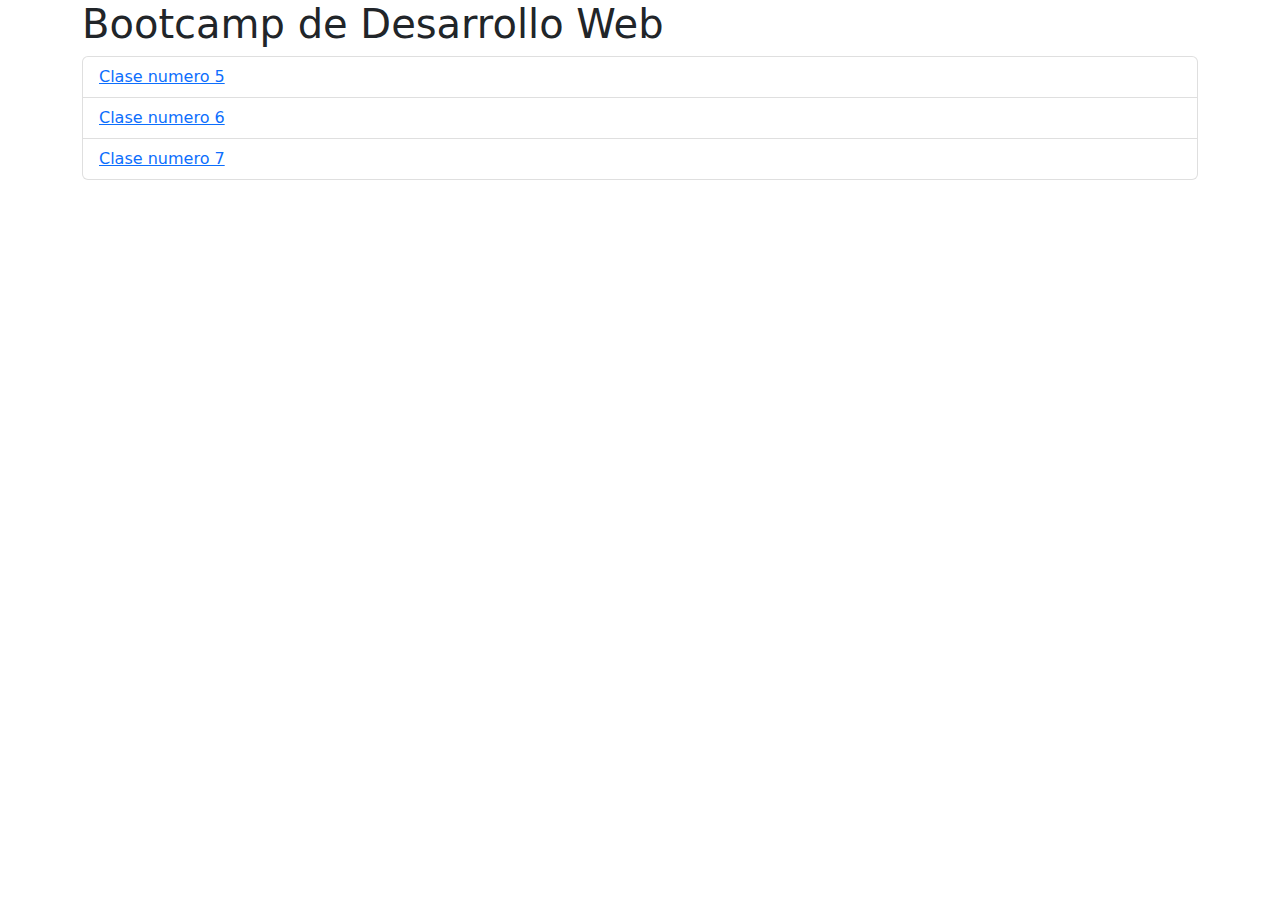
<file: index.html>
<!DOCTYPE html>
<html lang="en">
  <head>
    <meta charset="UTF-8" />
    <meta name="viewport" content="width=device-width, initial-scale=1.0" />
    <link rel="stylesheet" href="bootstrap.min.css" />
    <title>Bootcamp</title>
  </head>
  <body>
    <div class="container">
      <h1>Bootcamp de Desarrollo Web</h1>
      <ul class="list-group">
        <li class="list-group-item">
          <a href="./css/clase-5/index.html">
            Clase numero 5
          </a>
        </li>
        <li class="list-group-item">
          <a href="./css/clase-6/index.html">
            Clase numero 6
          </a>
        </li>
        <li class="list-group-item">
          <a href="./css/clase-7/index.html">
            Clase numero 7
          </a>
        </li>
      </ul>
    </div>
  </body>
</html>
</file>
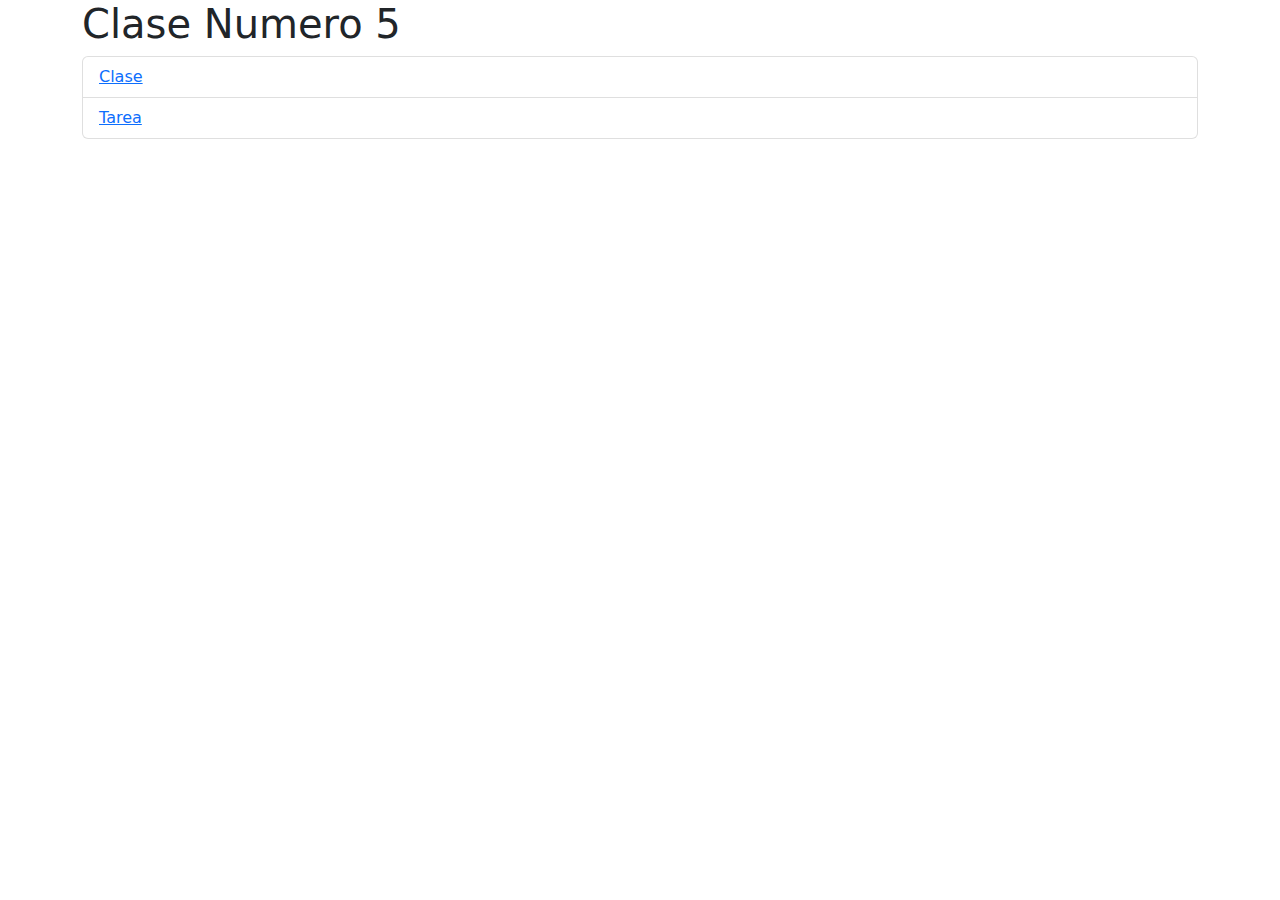
<file: css/clase-5/index.html>
<!DOCTYPE html>
<html lang="en">
  <head>
    <meta charset="UTF-8" />
    <meta name="viewport" content="width=device-width, initial-scale=1.0" />
    <link rel="stylesheet" href="../../bootstrap.min.css" />
    <title>Clases Numero 5</title>
  </head>
  <body>
    <main class="container">
      <h1>Clase Numero 5</h1>
      <ul class="list-group">
        <li class="list-group-item">
          <a href="./clase.html"> Clase </a>
        </li>
        <li class="list-group-item">
          <a href="./tarea.html"> Tarea </a>
        </li>
      </ul>
    </main>
  </body>
</html>
</file>
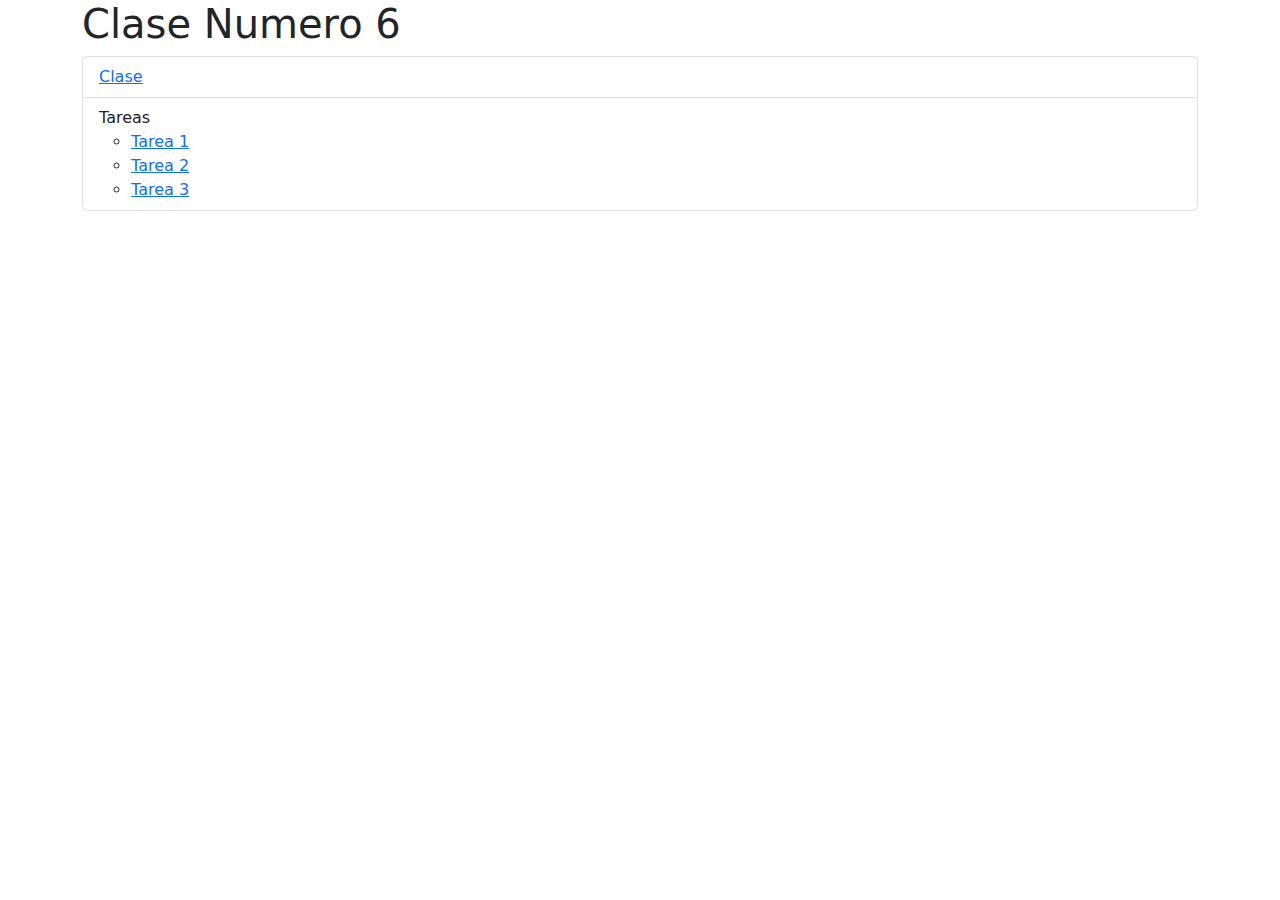
<file: css/clase-6/index.html>
<!DOCTYPE html>
<html lang="en">
  <head>
    <meta charset="UTF-8" />
    <meta name="viewport" content="width=device-width, initial-scale=1.0" />
    <link rel="stylesheet" href="../../bootstrap.min.css" />
    <title>Clases Numero 6</title>
  </head>
  <body>
    <main class="container">
      <h1>Clase Numero 6</h1>
      <ul class="list-group">
        <li class="list-group-item">
          <a href="./clase.html"> Clase </a>
        </li>
        <li class="list-group-item">
           Tareas 
          <ul >
            <li>
              <a href="./tarea.html"> Tarea 1</a>
            </li>
            <li>
              <a href="./tarea-2.html"> Tarea 2</a>
            </li>
            <li>
              <a href="./tarea-3.html"> Tarea 3</a>
            </li>
          </ul>
        </li>
      </ul>
    </main>
  </body>
</html>
</file>
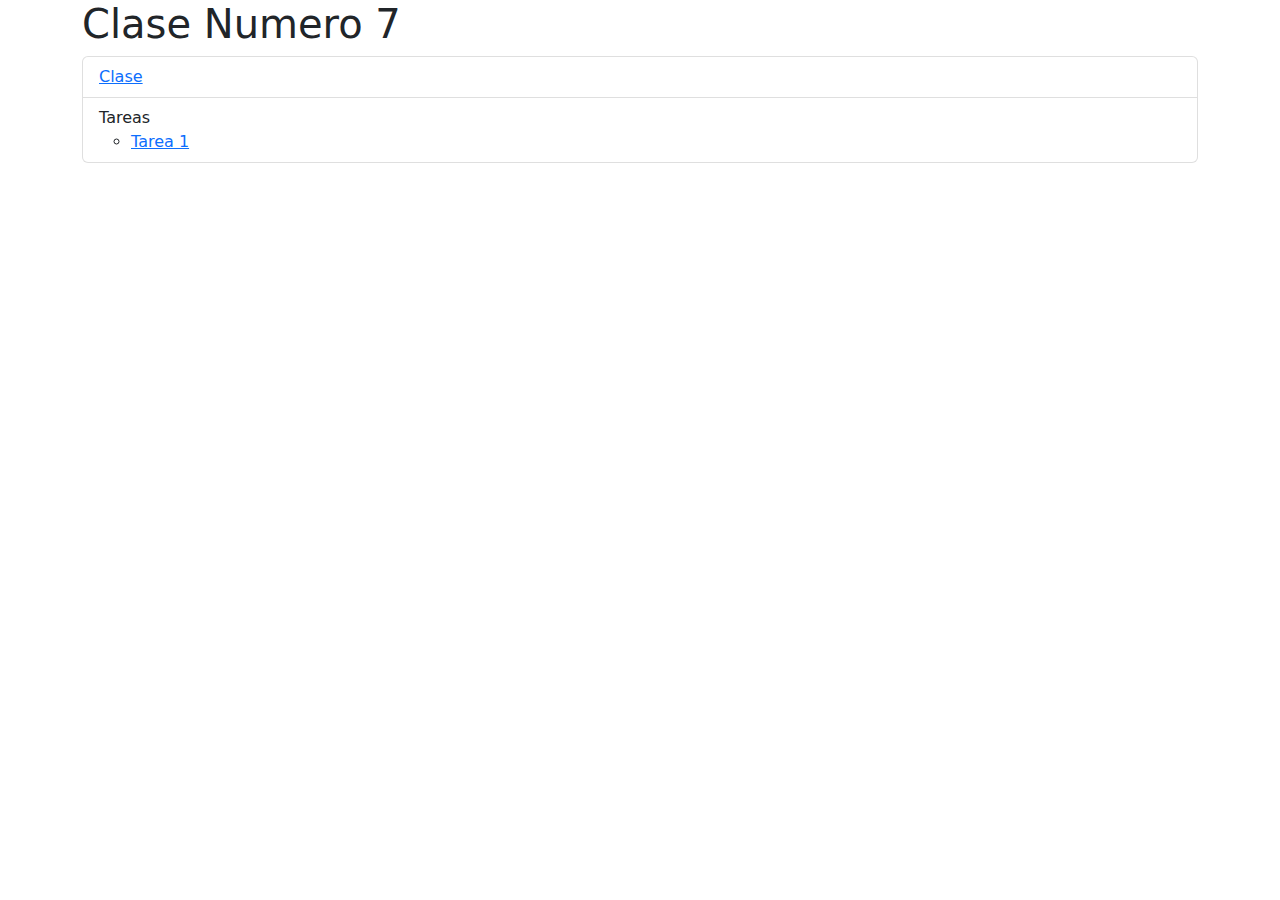
<file: css/clase-7/index.html>
<!DOCTYPE html>
<html lang="en">
  <head>
    <meta charset="UTF-8" />
    <meta name="viewport" content="width=device-width, initial-scale=1.0" />
    <link rel="stylesheet" href="../../bootstrap.min.css" />
    <title>Clases Numero 7</title>
  </head>
  <body>
    <main class="container">
      <h1>Clase Numero 7</h1>
      <ul class="list-group">
        <li class="list-group-item">
          <a href="./clase.html"> Clase </a>
        </li>
        <li class="list-group-item">
          Tareas
          <ul>
            <li>
              <a href="./tarea.html"> Tarea 1</a>
            </li>
          </ul>
        </li>
      </ul>
    </main>
  </body>
</html>
</file>
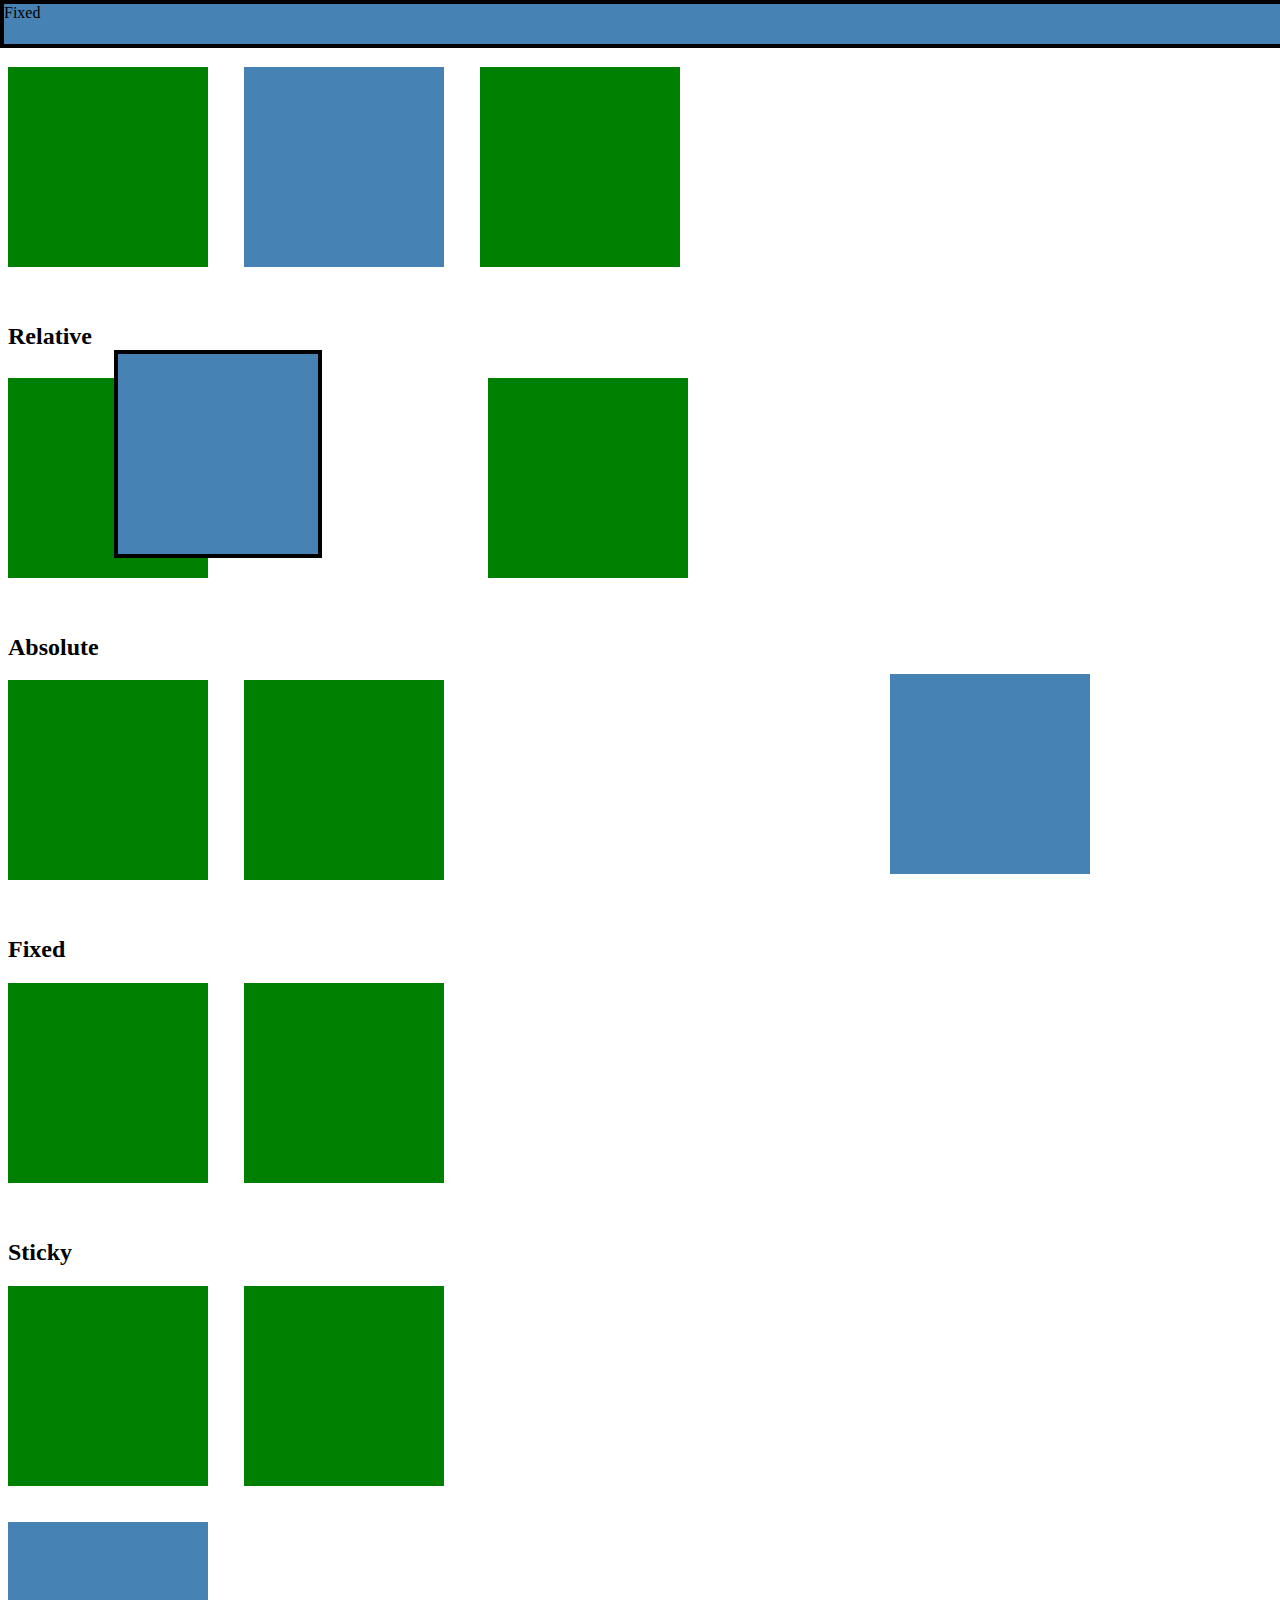
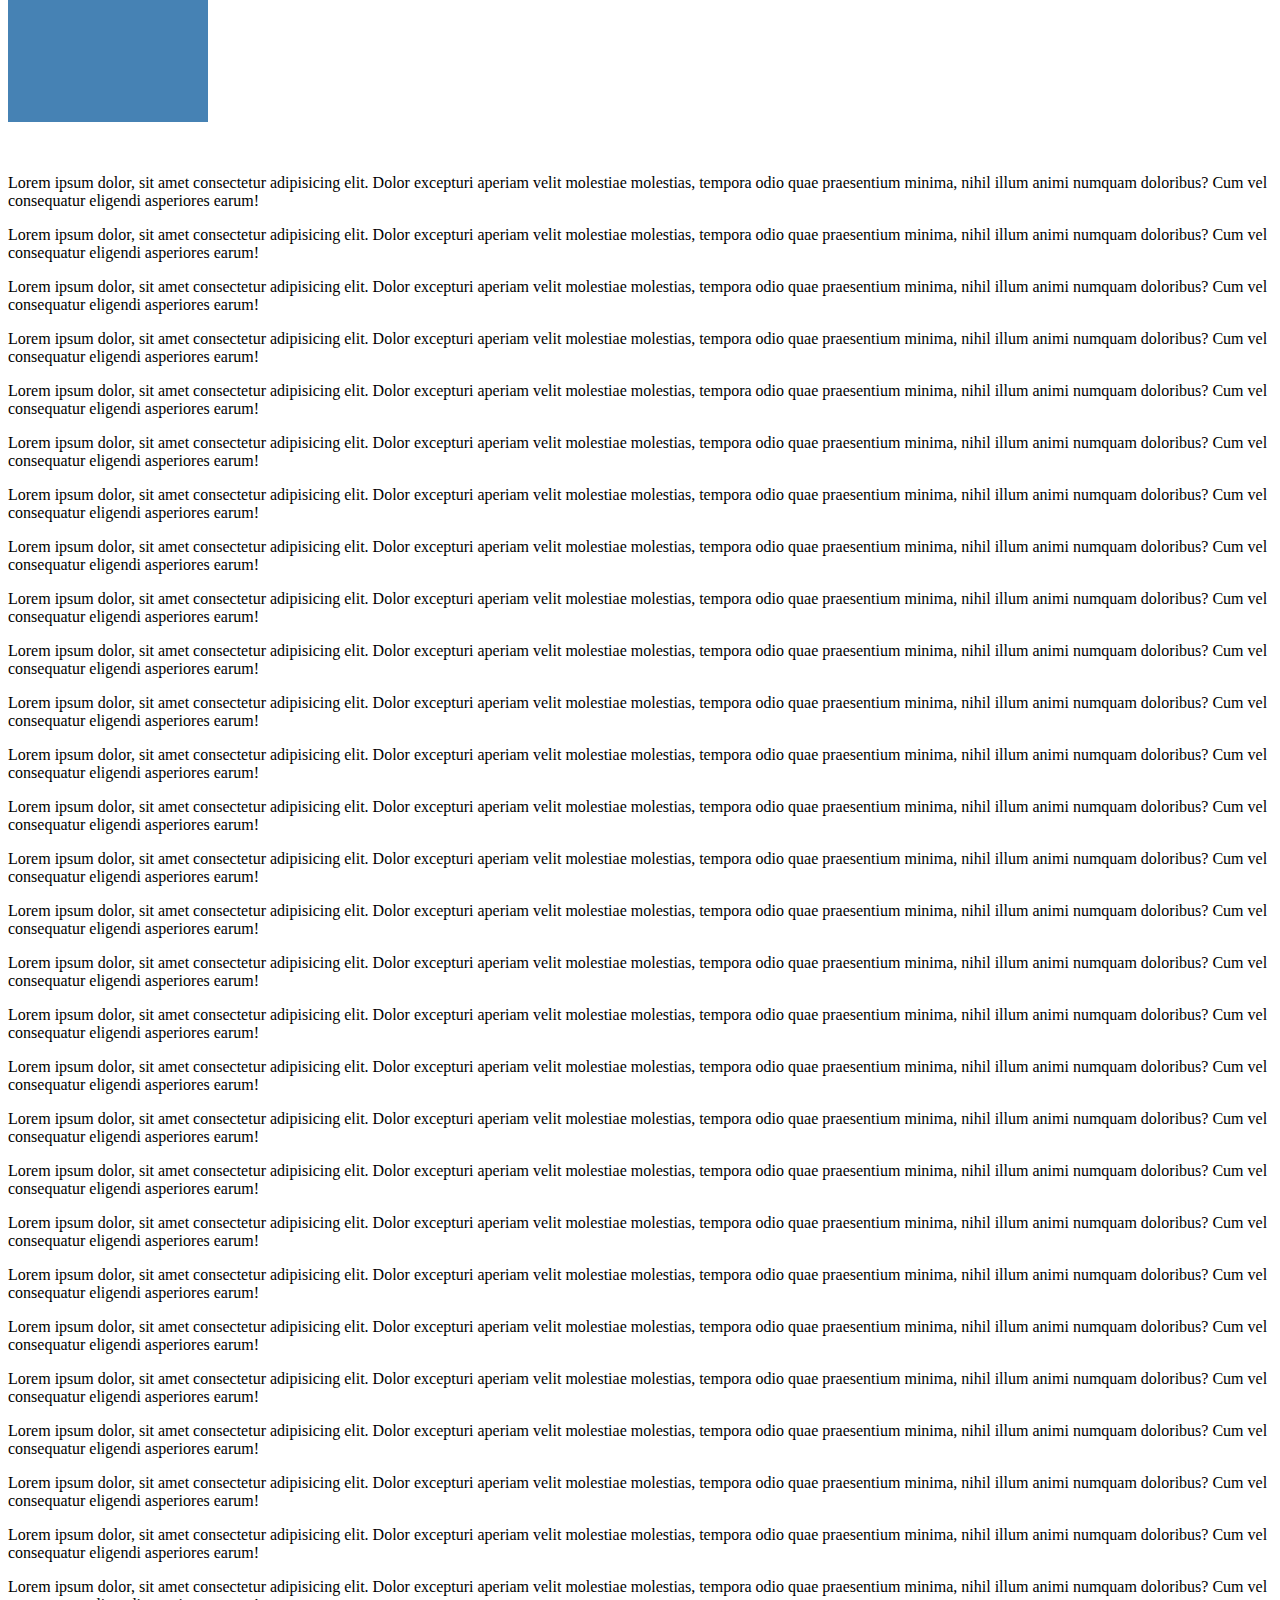
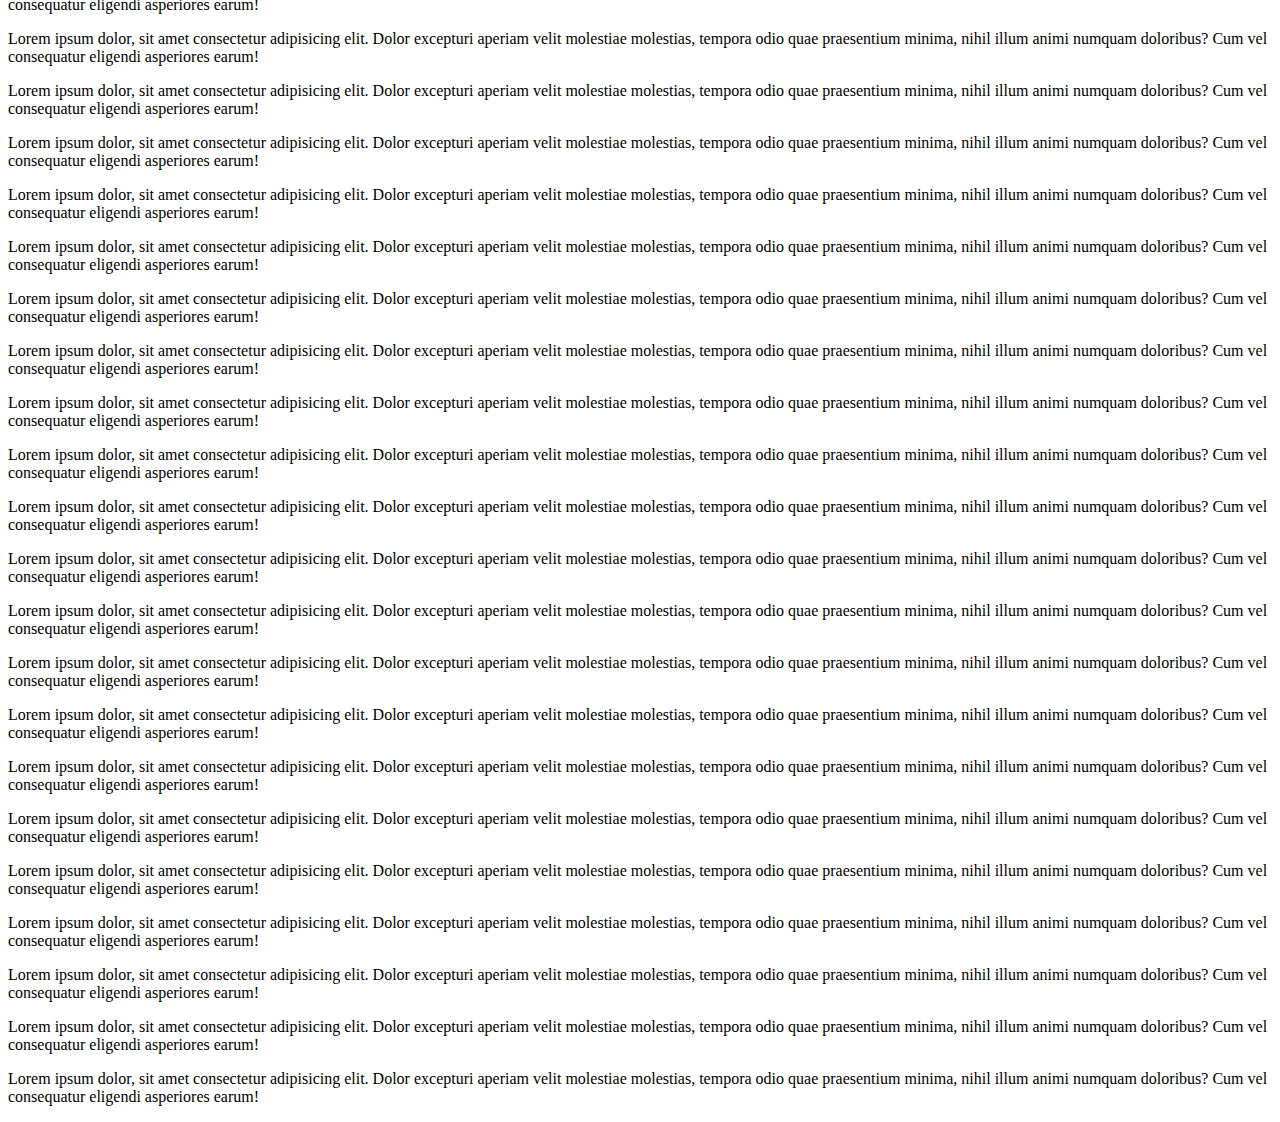
<file: css/clase-5/clase.html>
<!DOCTYPE html>
<html lang="en">

<head>
    <meta charset="UTF-8">
    <meta http-equiv="X-UA-Compatible" content="IE=edge">
    <meta name="viewport" content="width=device-width, initial-scale=1.0">
    <title>Positions</title>
    <link href="https://cdn.jsdelivr.net/npm/bootstrap@5.3.0/dist/css/bootstrap.min.css" rel="stylesheet"
        integrity="sha384-9ndCyUaIbzAi2FUVXJi0CjmCapSmO7SnpJef0486qhLnuZ2cdeRhO02iuK6FUUVM" crossorigin="anonymous">
    <link rel="stylesheet" href="style.css">
</head>

<body class="container pt-5">
    <div class="row">
        <h2>Static</h2>
        <div class="box bg-green"></div>
        <div class="box bg-blue position-static"></div>
        <div class="box bg-green"></div>
    </div>
    <div class="row">
        <h2>Relative</h2>
        <div class="box bg-green"></div>
        <div class="box bg-blue position-relative box1"></div>
        <div class="box bg-green"></div>
    </div>
    <div class="row position-relative">
        <h2>Absolute</h2>
        <div class="box bg-green"></div>
        <div class="box bg-blue position-absolute box2"></div>
        <div class="box bg-green"></div>
    </div>
    <div class="row">
        <h2>Fixed</h2>
        <div class="box bg-green"></div>
        <div class="box bg-blue position-fixed box3">
            Fixed
        </div>
        <div class="box bg-green"></div>
    </div>
    <div class="row">
        <h2>Sticky</h2>
        <div class="box bg-green"></div>
        <div class="box bg-green"></div>
    </div>
    <div class="box bg-blue position-sticky box4"></div>
    <p>Lorem ipsum dolor, sit amet consectetur adipisicing elit. Dolor excepturi aperiam velit molestiae molestias, tempora odio quae praesentium minima, nihil illum animi numquam doloribus? Cum vel consequatur eligendi asperiores earum!</p>
    <p>Lorem ipsum dolor, sit amet consectetur adipisicing elit. Dolor excepturi aperiam velit molestiae molestias, tempora odio quae praesentium minima, nihil illum animi numquam doloribus? Cum vel consequatur eligendi asperiores earum!</p>
    <p>Lorem ipsum dolor, sit amet consectetur adipisicing elit. Dolor excepturi aperiam velit molestiae molestias, tempora odio quae praesentium minima, nihil illum animi numquam doloribus? Cum vel consequatur eligendi asperiores earum!</p>
    <p>Lorem ipsum dolor, sit amet consectetur adipisicing elit. Dolor excepturi aperiam velit molestiae molestias, tempora odio quae praesentium minima, nihil illum animi numquam doloribus? Cum vel consequatur eligendi asperiores earum!</p>
    <p>Lorem ipsum dolor, sit amet consectetur adipisicing elit. Dolor excepturi aperiam velit molestiae molestias, tempora odio quae praesentium minima, nihil illum animi numquam doloribus? Cum vel consequatur eligendi asperiores earum!</p>
    <p>Lorem ipsum dolor, sit amet consectetur adipisicing elit. Dolor excepturi aperiam velit molestiae molestias, tempora odio quae praesentium minima, nihil illum animi numquam doloribus? Cum vel consequatur eligendi asperiores earum!</p>
    <p>Lorem ipsum dolor, sit amet consectetur adipisicing elit. Dolor excepturi aperiam velit molestiae molestias, tempora odio quae praesentium minima, nihil illum animi numquam doloribus? Cum vel consequatur eligendi asperiores earum!</p>
    <p>Lorem ipsum dolor, sit amet consectetur adipisicing elit. Dolor excepturi aperiam velit molestiae molestias, tempora odio quae praesentium minima, nihil illum animi numquam doloribus? Cum vel consequatur eligendi asperiores earum!</p>
    <p>Lorem ipsum dolor, sit amet consectetur adipisicing elit. Dolor excepturi aperiam velit molestiae molestias, tempora odio quae praesentium minima, nihil illum animi numquam doloribus? Cum vel consequatur eligendi asperiores earum!</p>
    <p>Lorem ipsum dolor, sit amet consectetur adipisicing elit. Dolor excepturi aperiam velit molestiae molestias, tempora odio quae praesentium minima, nihil illum animi numquam doloribus? Cum vel consequatur eligendi asperiores earum!</p>
    <p>Lorem ipsum dolor, sit amet consectetur adipisicing elit. Dolor excepturi aperiam velit molestiae molestias, tempora odio quae praesentium minima, nihil illum animi numquam doloribus? Cum vel consequatur eligendi asperiores earum!</p>
    <p>Lorem ipsum dolor, sit amet consectetur adipisicing elit. Dolor excepturi aperiam velit molestiae molestias, tempora odio quae praesentium minima, nihil illum animi numquam doloribus? Cum vel consequatur eligendi asperiores earum!</p>
    <p>Lorem ipsum dolor, sit amet consectetur adipisicing elit. Dolor excepturi aperiam velit molestiae molestias, tempora odio quae praesentium minima, nihil illum animi numquam doloribus? Cum vel consequatur eligendi asperiores earum!</p>
    <p>Lorem ipsum dolor, sit amet consectetur adipisicing elit. Dolor excepturi aperiam velit molestiae molestias, tempora odio quae praesentium minima, nihil illum animi numquam doloribus? Cum vel consequatur eligendi asperiores earum!</p>
    <p>Lorem ipsum dolor, sit amet consectetur adipisicing elit. Dolor excepturi aperiam velit molestiae molestias, tempora odio quae praesentium minima, nihil illum animi numquam doloribus? Cum vel consequatur eligendi asperiores earum!</p>
    <p>Lorem ipsum dolor, sit amet consectetur adipisicing elit. Dolor excepturi aperiam velit molestiae molestias, tempora odio quae praesentium minima, nihil illum animi numquam doloribus? Cum vel consequatur eligendi asperiores earum!</p>
    <p>Lorem ipsum dolor, sit amet consectetur adipisicing elit. Dolor excepturi aperiam velit molestiae molestias, tempora odio quae praesentium minima, nihil illum animi numquam doloribus? Cum vel consequatur eligendi asperiores earum!</p>
    <p>Lorem ipsum dolor, sit amet consectetur adipisicing elit. Dolor excepturi aperiam velit molestiae molestias, tempora odio quae praesentium minima, nihil illum animi numquam doloribus? Cum vel consequatur eligendi asperiores earum!</p>
    <p>Lorem ipsum dolor, sit amet consectetur adipisicing elit. Dolor excepturi aperiam velit molestiae molestias, tempora odio quae praesentium minima, nihil illum animi numquam doloribus? Cum vel consequatur eligendi asperiores earum!</p>
    <p>Lorem ipsum dolor, sit amet consectetur adipisicing elit. Dolor excepturi aperiam velit molestiae molestias, tempora odio quae praesentium minima, nihil illum animi numquam doloribus? Cum vel consequatur eligendi asperiores earum!</p>
    <p>Lorem ipsum dolor, sit amet consectetur adipisicing elit. Dolor excepturi aperiam velit molestiae molestias, tempora odio quae praesentium minima, nihil illum animi numquam doloribus? Cum vel consequatur eligendi asperiores earum!</p>
    <p>Lorem ipsum dolor, sit amet consectetur adipisicing elit. Dolor excepturi aperiam velit molestiae molestias, tempora odio quae praesentium minima, nihil illum animi numquam doloribus? Cum vel consequatur eligendi asperiores earum!</p>
    <p>Lorem ipsum dolor, sit amet consectetur adipisicing elit. Dolor excepturi aperiam velit molestiae molestias, tempora odio quae praesentium minima, nihil illum animi numquam doloribus? Cum vel consequatur eligendi asperiores earum!</p>
    <p>Lorem ipsum dolor, sit amet consectetur adipisicing elit. Dolor excepturi aperiam velit molestiae molestias, tempora odio quae praesentium minima, nihil illum animi numquam doloribus? Cum vel consequatur eligendi asperiores earum!</p>
    <p>Lorem ipsum dolor, sit amet consectetur adipisicing elit. Dolor excepturi aperiam velit molestiae molestias, tempora odio quae praesentium minima, nihil illum animi numquam doloribus? Cum vel consequatur eligendi asperiores earum!</p>
    <p>Lorem ipsum dolor, sit amet consectetur adipisicing elit. Dolor excepturi aperiam velit molestiae molestias, tempora odio quae praesentium minima, nihil illum animi numquam doloribus? Cum vel consequatur eligendi asperiores earum!</p>
    <p>Lorem ipsum dolor, sit amet consectetur adipisicing elit. Dolor excepturi aperiam velit molestiae molestias, tempora odio quae praesentium minima, nihil illum animi numquam doloribus? Cum vel consequatur eligendi asperiores earum!</p>
    <p>Lorem ipsum dolor, sit amet consectetur adipisicing elit. Dolor excepturi aperiam velit molestiae molestias, tempora odio quae praesentium minima, nihil illum animi numquam doloribus? Cum vel consequatur eligendi asperiores earum!</p>
    <p>Lorem ipsum dolor, sit amet consectetur adipisicing elit. Dolor excepturi aperiam velit molestiae molestias, tempora odio quae praesentium minima, nihil illum animi numquam doloribus? Cum vel consequatur eligendi asperiores earum!</p>
    <p>Lorem ipsum dolor, sit amet consectetur adipisicing elit. Dolor excepturi aperiam velit molestiae molestias, tempora odio quae praesentium minima, nihil illum animi numquam doloribus? Cum vel consequatur eligendi asperiores earum!</p>
    <p>Lorem ipsum dolor, sit amet consectetur adipisicing elit. Dolor excepturi aperiam velit molestiae molestias, tempora odio quae praesentium minima, nihil illum animi numquam doloribus? Cum vel consequatur eligendi asperiores earum!</p>
    <p>Lorem ipsum dolor, sit amet consectetur adipisicing elit. Dolor excepturi aperiam velit molestiae molestias, tempora odio quae praesentium minima, nihil illum animi numquam doloribus? Cum vel consequatur eligendi asperiores earum!</p>
    <p>Lorem ipsum dolor, sit amet consectetur adipisicing elit. Dolor excepturi aperiam velit molestiae molestias, tempora odio quae praesentium minima, nihil illum animi numquam doloribus? Cum vel consequatur eligendi asperiores earum!</p>
    <p>Lorem ipsum dolor, sit amet consectetur adipisicing elit. Dolor excepturi aperiam velit molestiae molestias, tempora odio quae praesentium minima, nihil illum animi numquam doloribus? Cum vel consequatur eligendi asperiores earum!</p>
    <p>Lorem ipsum dolor, sit amet consectetur adipisicing elit. Dolor excepturi aperiam velit molestiae molestias, tempora odio quae praesentium minima, nihil illum animi numquam doloribus? Cum vel consequatur eligendi asperiores earum!</p>
    <p>Lorem ipsum dolor, sit amet consectetur adipisicing elit. Dolor excepturi aperiam velit molestiae molestias, tempora odio quae praesentium minima, nihil illum animi numquam doloribus? Cum vel consequatur eligendi asperiores earum!</p>
    <p>Lorem ipsum dolor, sit amet consectetur adipisicing elit. Dolor excepturi aperiam velit molestiae molestias, tempora odio quae praesentium minima, nihil illum animi numquam doloribus? Cum vel consequatur eligendi asperiores earum!</p>
    <p>Lorem ipsum dolor, sit amet consectetur adipisicing elit. Dolor excepturi aperiam velit molestiae molestias, tempora odio quae praesentium minima, nihil illum animi numquam doloribus? Cum vel consequatur eligendi asperiores earum!</p>
    <p>Lorem ipsum dolor, sit amet consectetur adipisicing elit. Dolor excepturi aperiam velit molestiae molestias, tempora odio quae praesentium minima, nihil illum animi numquam doloribus? Cum vel consequatur eligendi asperiores earum!</p>
    <p>Lorem ipsum dolor, sit amet consectetur adipisicing elit. Dolor excepturi aperiam velit molestiae molestias, tempora odio quae praesentium minima, nihil illum animi numquam doloribus? Cum vel consequatur eligendi asperiores earum!</p>
    <p>Lorem ipsum dolor, sit amet consectetur adipisicing elit. Dolor excepturi aperiam velit molestiae molestias, tempora odio quae praesentium minima, nihil illum animi numquam doloribus? Cum vel consequatur eligendi asperiores earum!</p>
    <p>Lorem ipsum dolor, sit amet consectetur adipisicing elit. Dolor excepturi aperiam velit molestiae molestias, tempora odio quae praesentium minima, nihil illum animi numquam doloribus? Cum vel consequatur eligendi asperiores earum!</p>
    <p>Lorem ipsum dolor, sit amet consectetur adipisicing elit. Dolor excepturi aperiam velit molestiae molestias, tempora odio quae praesentium minima, nihil illum animi numquam doloribus? Cum vel consequatur eligendi asperiores earum!</p>
    <p>Lorem ipsum dolor, sit amet consectetur adipisicing elit. Dolor excepturi aperiam velit molestiae molestias, tempora odio quae praesentium minima, nihil illum animi numquam doloribus? Cum vel consequatur eligendi asperiores earum!</p>
    <p>Lorem ipsum dolor, sit amet consectetur adipisicing elit. Dolor excepturi aperiam velit molestiae molestias, tempora odio quae praesentium minima, nihil illum animi numquam doloribus? Cum vel consequatur eligendi asperiores earum!</p>
    <p>Lorem ipsum dolor, sit amet consectetur adipisicing elit. Dolor excepturi aperiam velit molestiae molestias, tempora odio quae praesentium minima, nihil illum animi numquam doloribus? Cum vel consequatur eligendi asperiores earum!</p>
    <p>Lorem ipsum dolor, sit amet consectetur adipisicing elit. Dolor excepturi aperiam velit molestiae molestias, tempora odio quae praesentium minima, nihil illum animi numquam doloribus? Cum vel consequatur eligendi asperiores earum!</p>
    <p>Lorem ipsum dolor, sit amet consectetur adipisicing elit. Dolor excepturi aperiam velit molestiae molestias, tempora odio quae praesentium minima, nihil illum animi numquam doloribus? Cum vel consequatur eligendi asperiores earum!</p>
    <p>Lorem ipsum dolor, sit amet consectetur adipisicing elit. Dolor excepturi aperiam velit molestiae molestias, tempora odio quae praesentium minima, nihil illum animi numquam doloribus? Cum vel consequatur eligendi asperiores earum!</p>
</body>

</html>
</file>
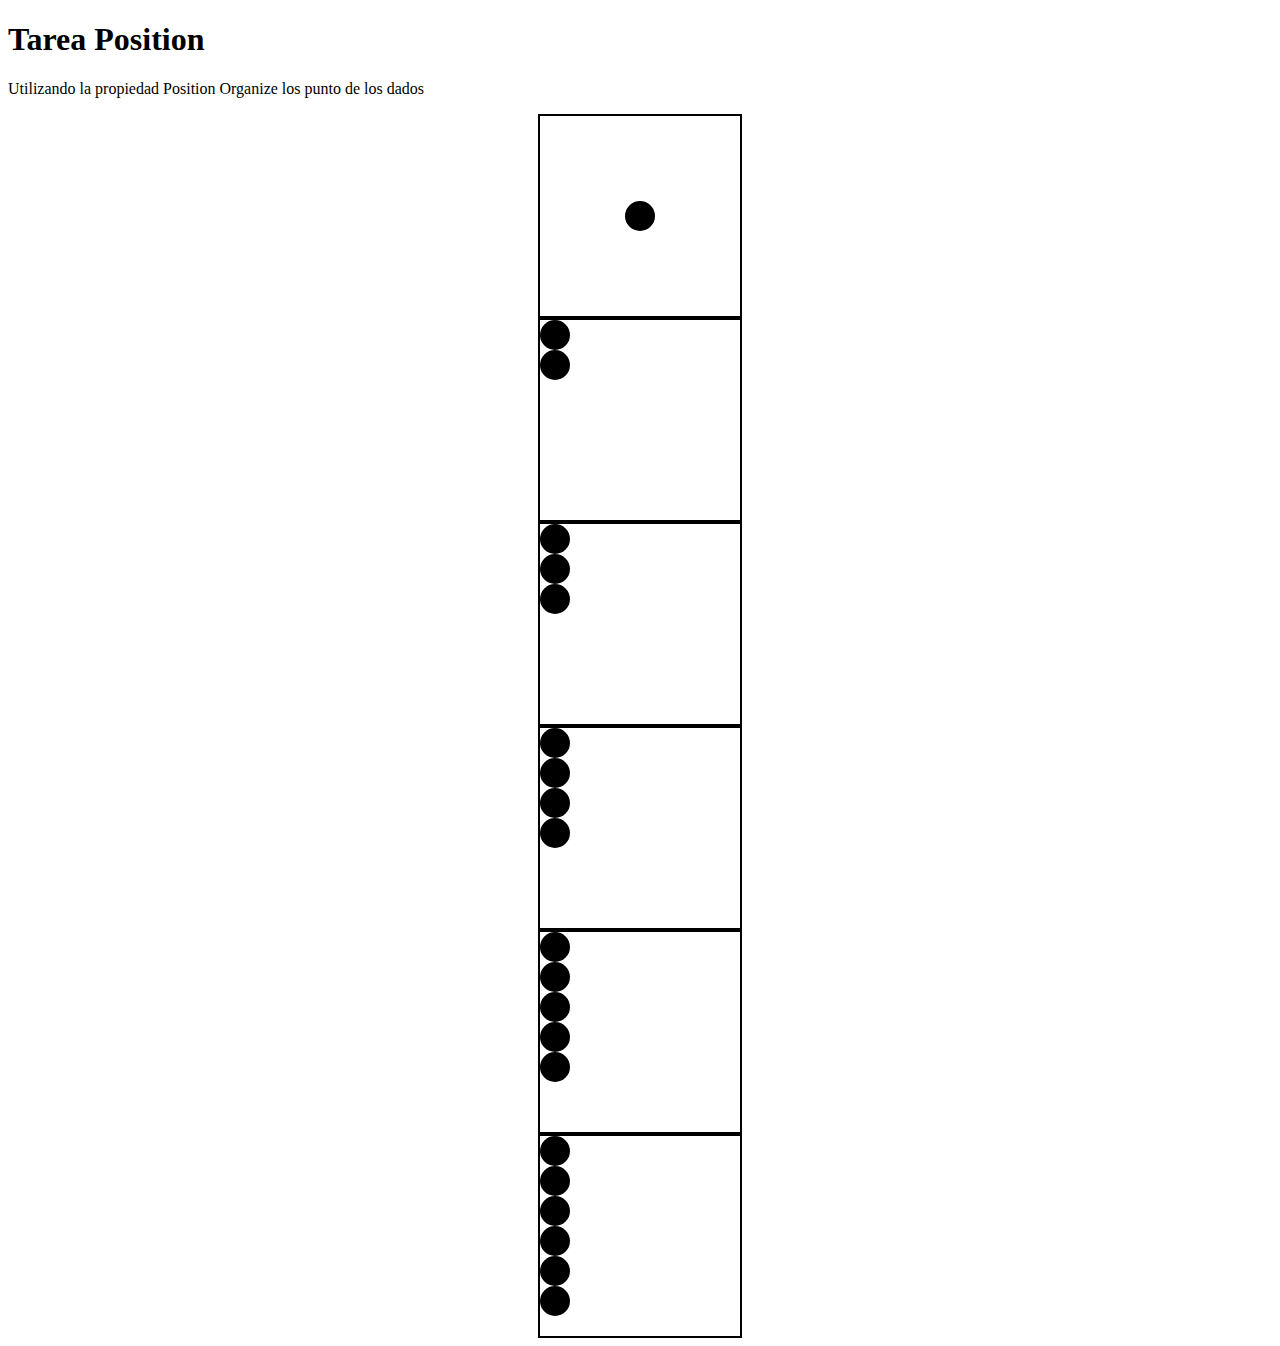
<file: css/clase-5/tarea.html>
<!DOCTYPE html>
<html lang="en">
  <head>
    <meta charset="UTF-8" />
    <meta http-equiv="X-UA-Compatible" content="IE=edge" />
    <meta name="viewport" content="width=device-width, initial-scale=1.0" />
    <link
      href="https://cdn.jsdelivr.net/npm/bootstrap@5.3.0/dist/css/bootstrap.min.css"
      rel="stylesheet"
      integrity="sha384-9ndCyUaIbzAi2FUVXJi0CjmCapSmO7SnpJef0486qhLnuZ2cdeRhO02iuK6FUUVM"
      crossorigin="anonymous"
    />
    <link rel="stylesheet" href="main.css" />
    <title>Position</title>
  </head>

  <body>
    <div class="container">
      <div class="row">
        <div class="col-12 mt-5 text-center mb-5">
          <h1>Tarea Position</h1>
          <p class="lead">
            Utilizando la propiedad Position Organize los punto de los dados
          </p>
        </div>
        <div class="col-4 mb-5">
          <div class="dado dado-uno">
            <div class="punto"></div>
          </div>
        </div>
        <div class="col-4">
          <div class="dado">
            <div class="punto"></div>
            <div class="punto"></div>
          </div>
        </div>
        <div class="col-4">
          <div class="dado">
            <div class="punto"></div>
            <div class="punto"></div>
            <div class="punto"></div>
          </div>
        </div>
        <div class="col-4">
          <div class="dado">
            <div class="punto"></div>
            <div class="punto"></div>
            <div class="punto"></div>
            <div class="punto"></div>
          </div>
        </div>
        <div class="col-4">
          <div class="dado">
            <div class="punto"></div>
            <div class="punto"></div>
            <div class="punto"></div>
            <div class="punto"></div>
            <div class="punto"></div>
          </div>
        </div>
        <div class="col-4">
          <div class="dado">
            <div class="punto"></div>
            <div class="punto"></div>
            <div class="punto"></div>
            <div class="punto"></div>
            <div class="punto"></div>
            <div class="punto"></div>
          </div>
        </div>
      </div>
    </div>
  </body>
</html>
</file>
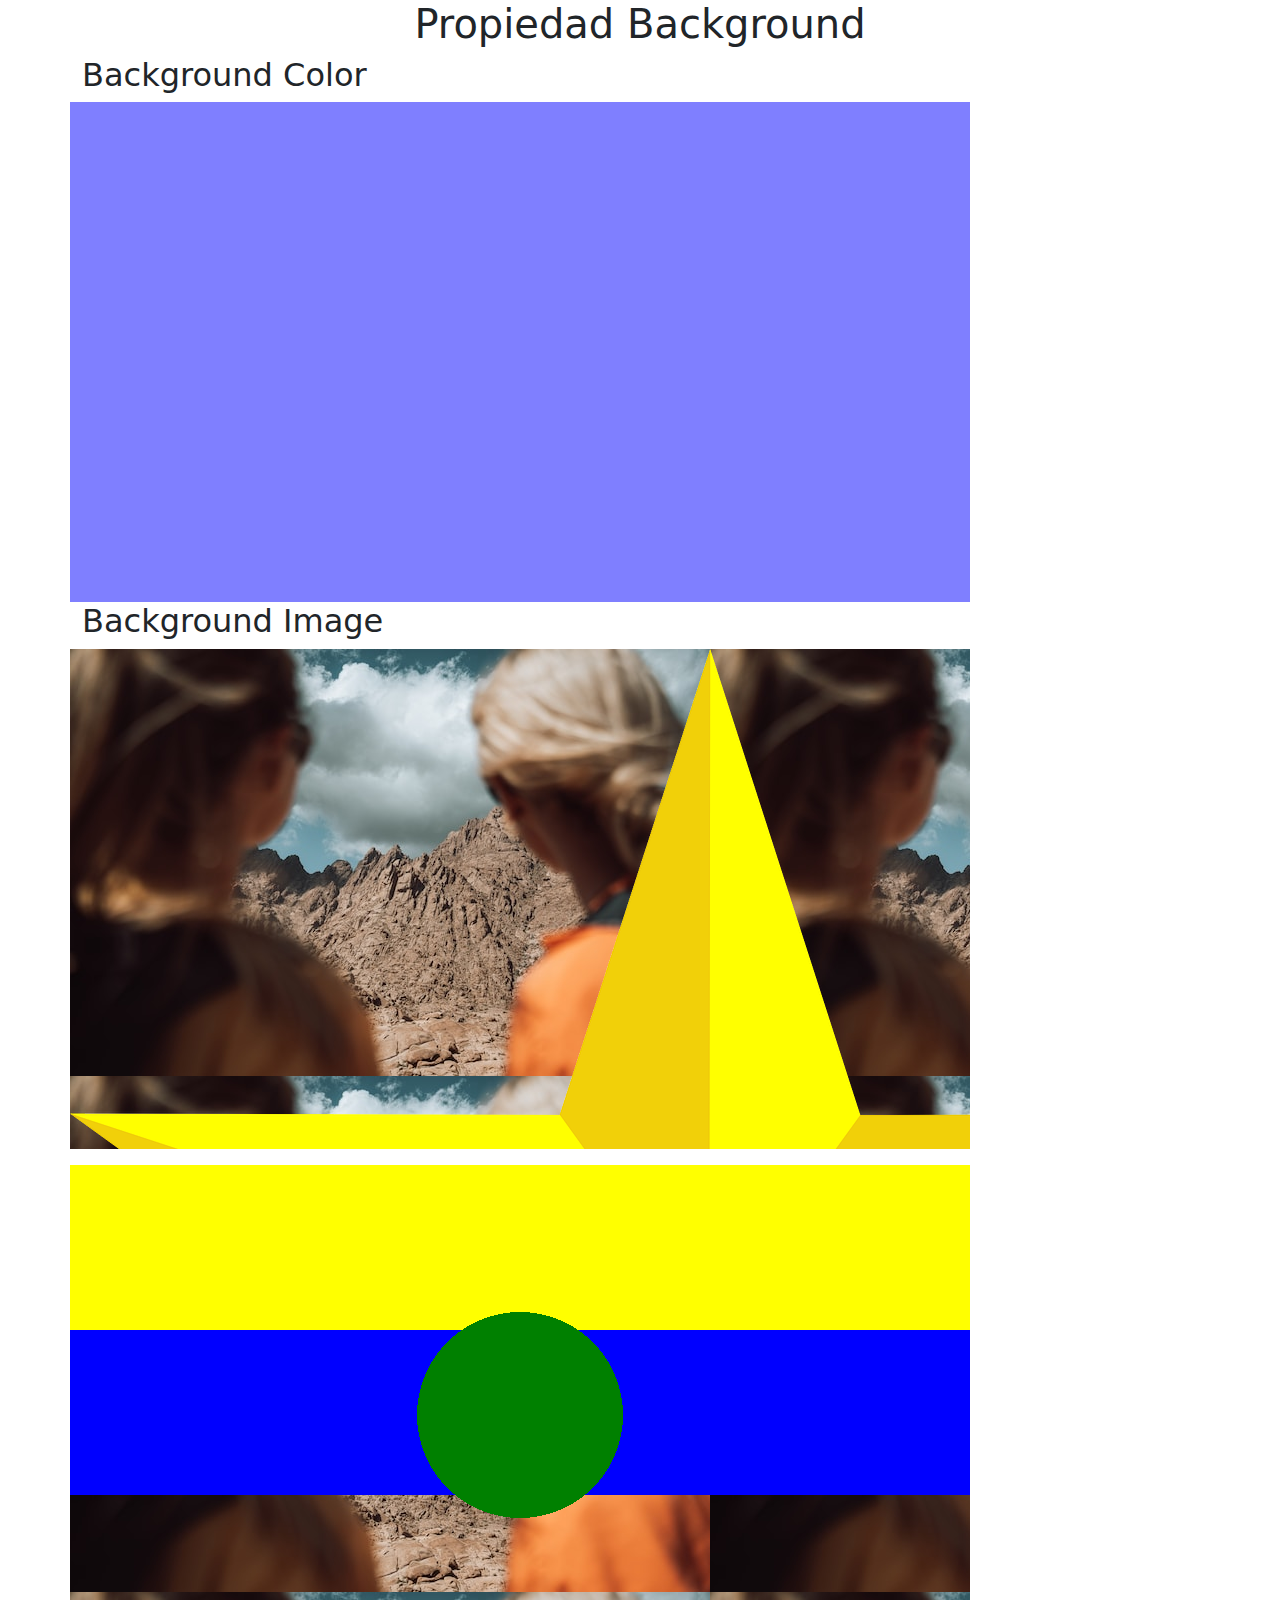
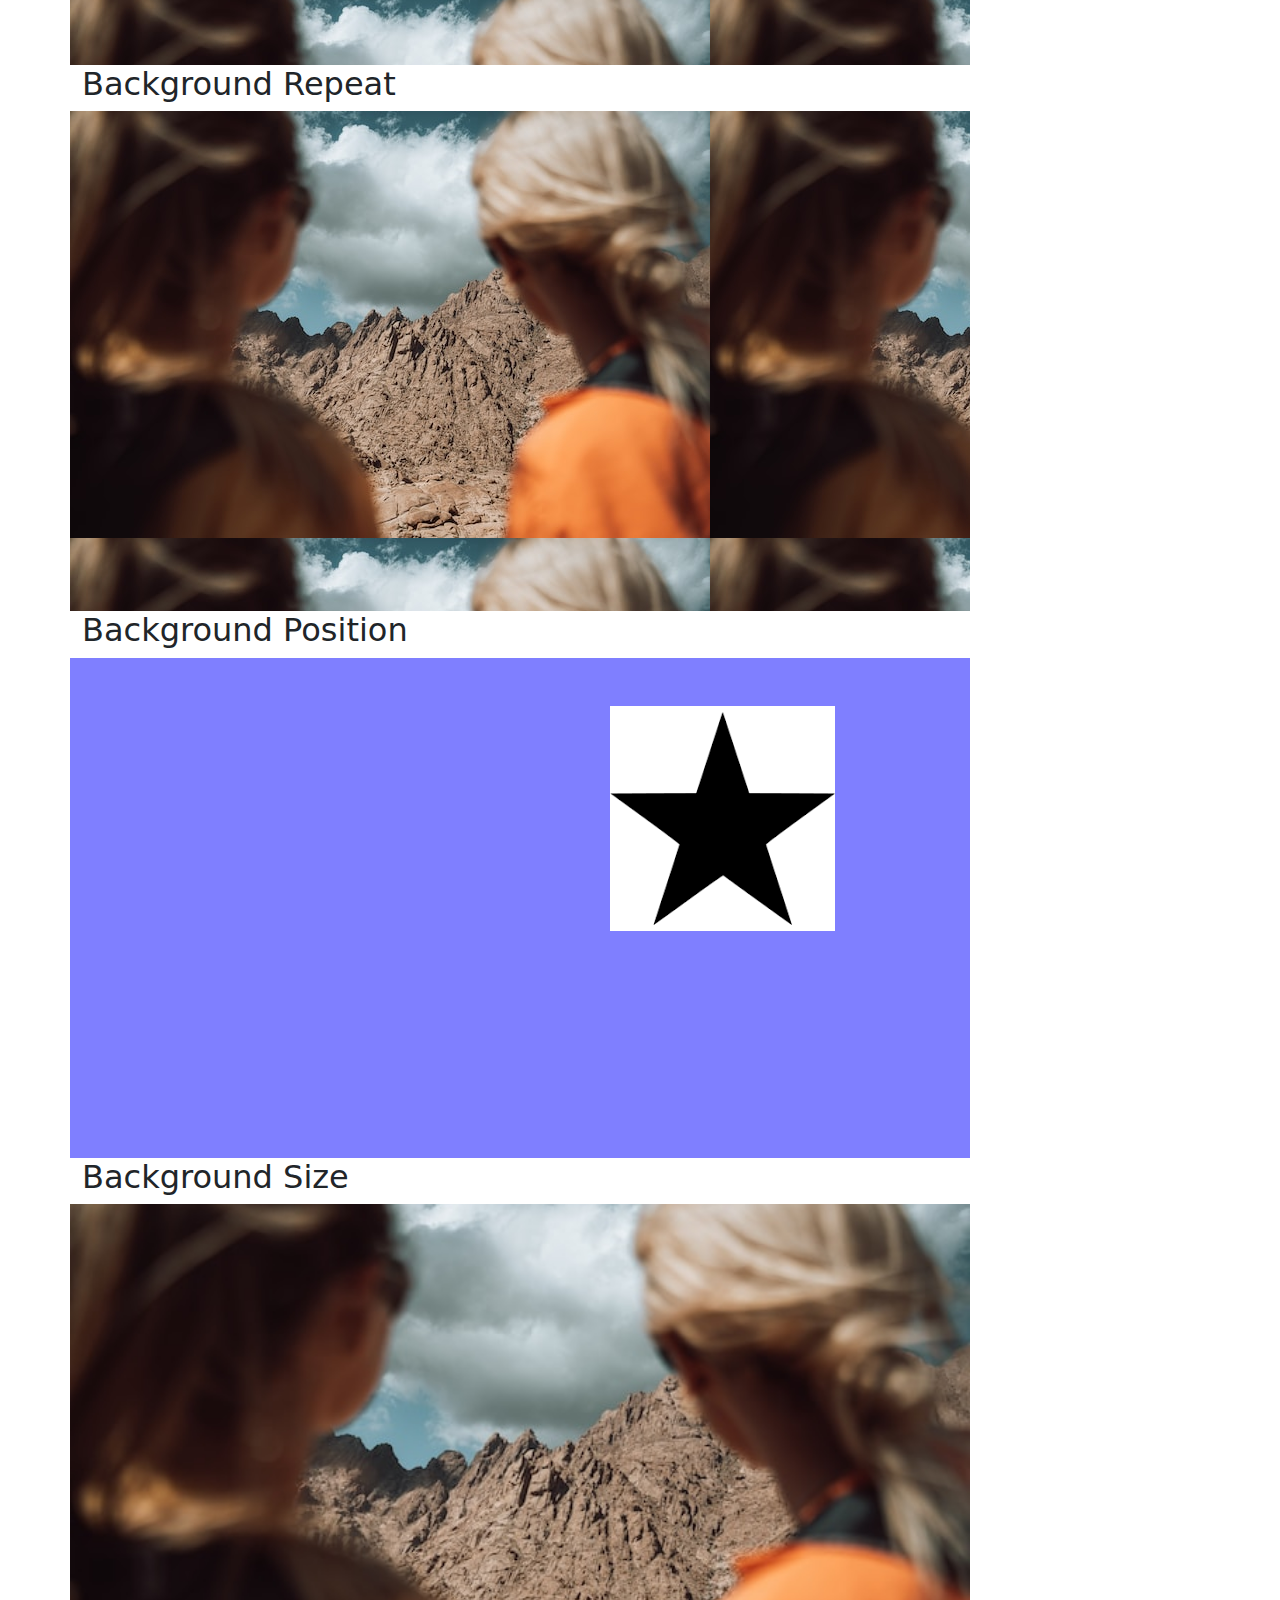
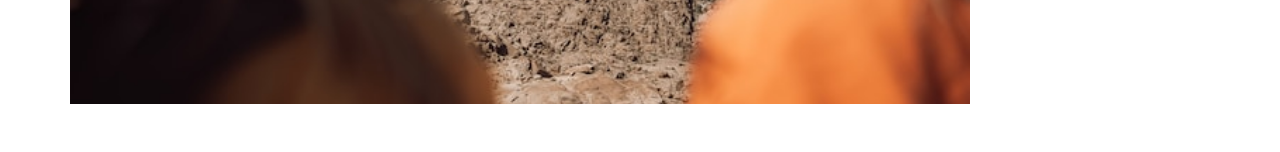
<file: css/clase-6/clase.html>
<!DOCTYPE html>
<html lang="en">
  <head>
    <meta charset="UTF-8" />
    <meta name="viewport" content="width=device-width, initial-scale=1.0" />
    <title>Clases Numero 6</title>
    <link rel="stylesheet" href="../../bootstrap.min.css">
    <link rel="stylesheet" href="clase.css" />
  </head>
  <body>
    <main class="container pb-5">
      <div class="row">
        <h1 class="text-center">
          Propiedad Background
        </h1>
        <h2>
          Background Color
        </h2>
        <div class="box"></div>
        <h2>
          Background Image
        </h2>
        <div class="box bg-imagen"></div>
        <div class="box bg-degradado mt-3"></div>
        <h2>
          Background Repeat
        </h2>
        <div class="box bg-repeat bg-star"></div>
        <h2>
          Background Position
        </h2>
        <div class="box bg-position"></div>
        <h2>
          Background Size
        </h2>
        <div class="box bg-size"></div>
      </div>
    </main>
  </body>
</html>
</file>
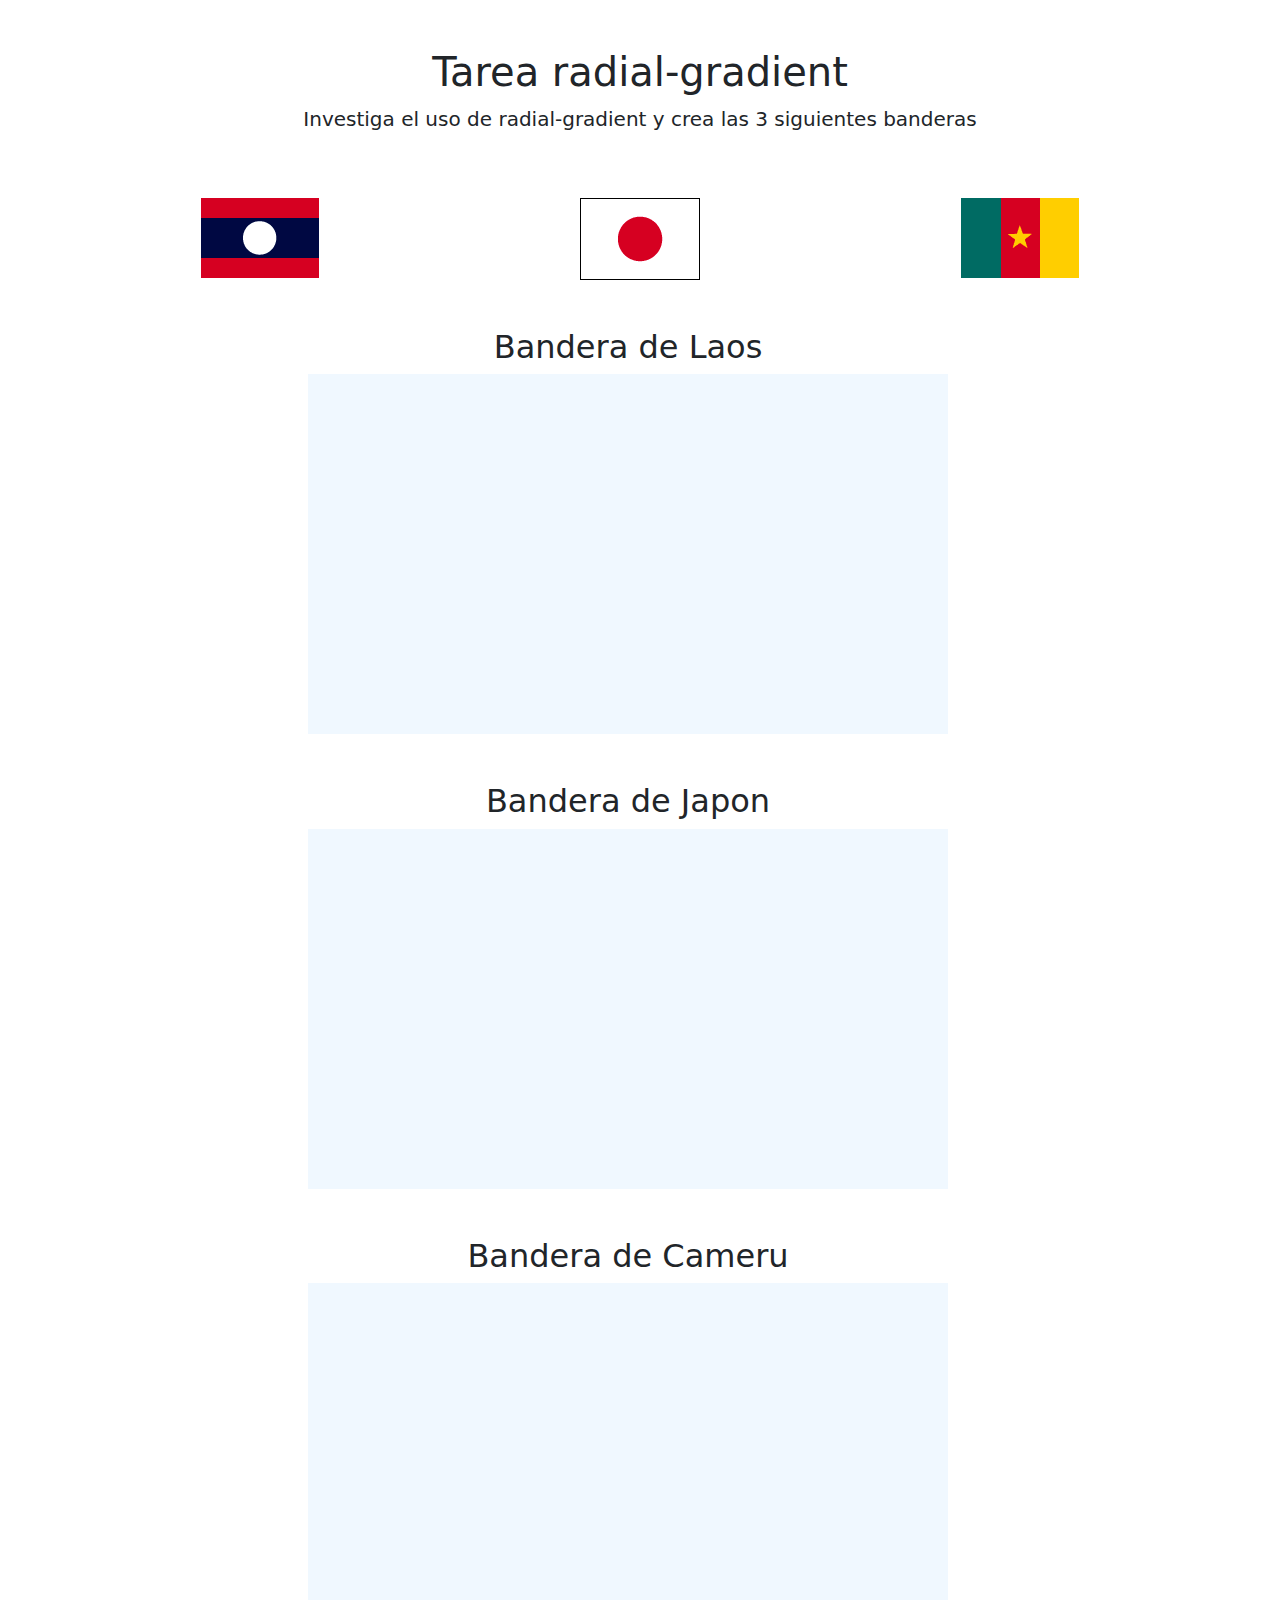
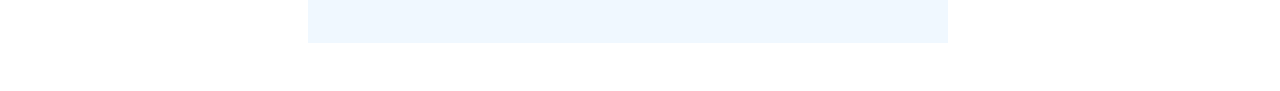
<file: css/clase-6/tarea-2.html>
<!DOCTYPE html>
<html lang="en">
  <head>
    <meta charset="UTF-8" />
    <meta http-equiv="X-UA-Compatible" content="IE=edge" />
    <meta name="viewport" content="width=device-width, initial-scale=1.0" />
    <link rel="stylesheet" href="../../bootstrap.min.css" />
    <link rel="stylesheet" href="main.css" />
    <title>Background</title>
  </head>

  <body>
    <div class="container pb-5">
      <div class="row">
        <div class="col-12 mt-5 text-center mb-5">
          <h1>Tarea radial-gradient</h1>
          <p class="lead">
            Investiga el uso de radial-gradient y crea las 3 siguientes banderas
          </p>
        </div>
        <div class="col-4 text-center">
          <img src="./img/laos.png" alt="" />
        </div>
        <div class="col-4 text-center">
          <img class="border-black" src="./img/japon.png" alt="" />
        </div>
        <div class="col-4 text-center">
          <img src="./img/cameru.png" alt="" />
        </div>
      </div>
      <div class="row">
        <div class="row justify-content-center mt-5">
          <h2 class="text-center">Bandera de Laos</h2>
          <div class="flag"></div>
        </div>
        <div class="row justify-content-center mt-5">
          <h2 class="text-center">Bandera de Japon</h2>
          <div class="flag"></div>
        </div>
        <div class="row justify-content-center mt-5">
          <h2 class="text-center">Bandera de Cameru</h2>
          <div class="flag cameru"></div>
        </div>
      </div>
    </div>
  </body>
</html>
</file>
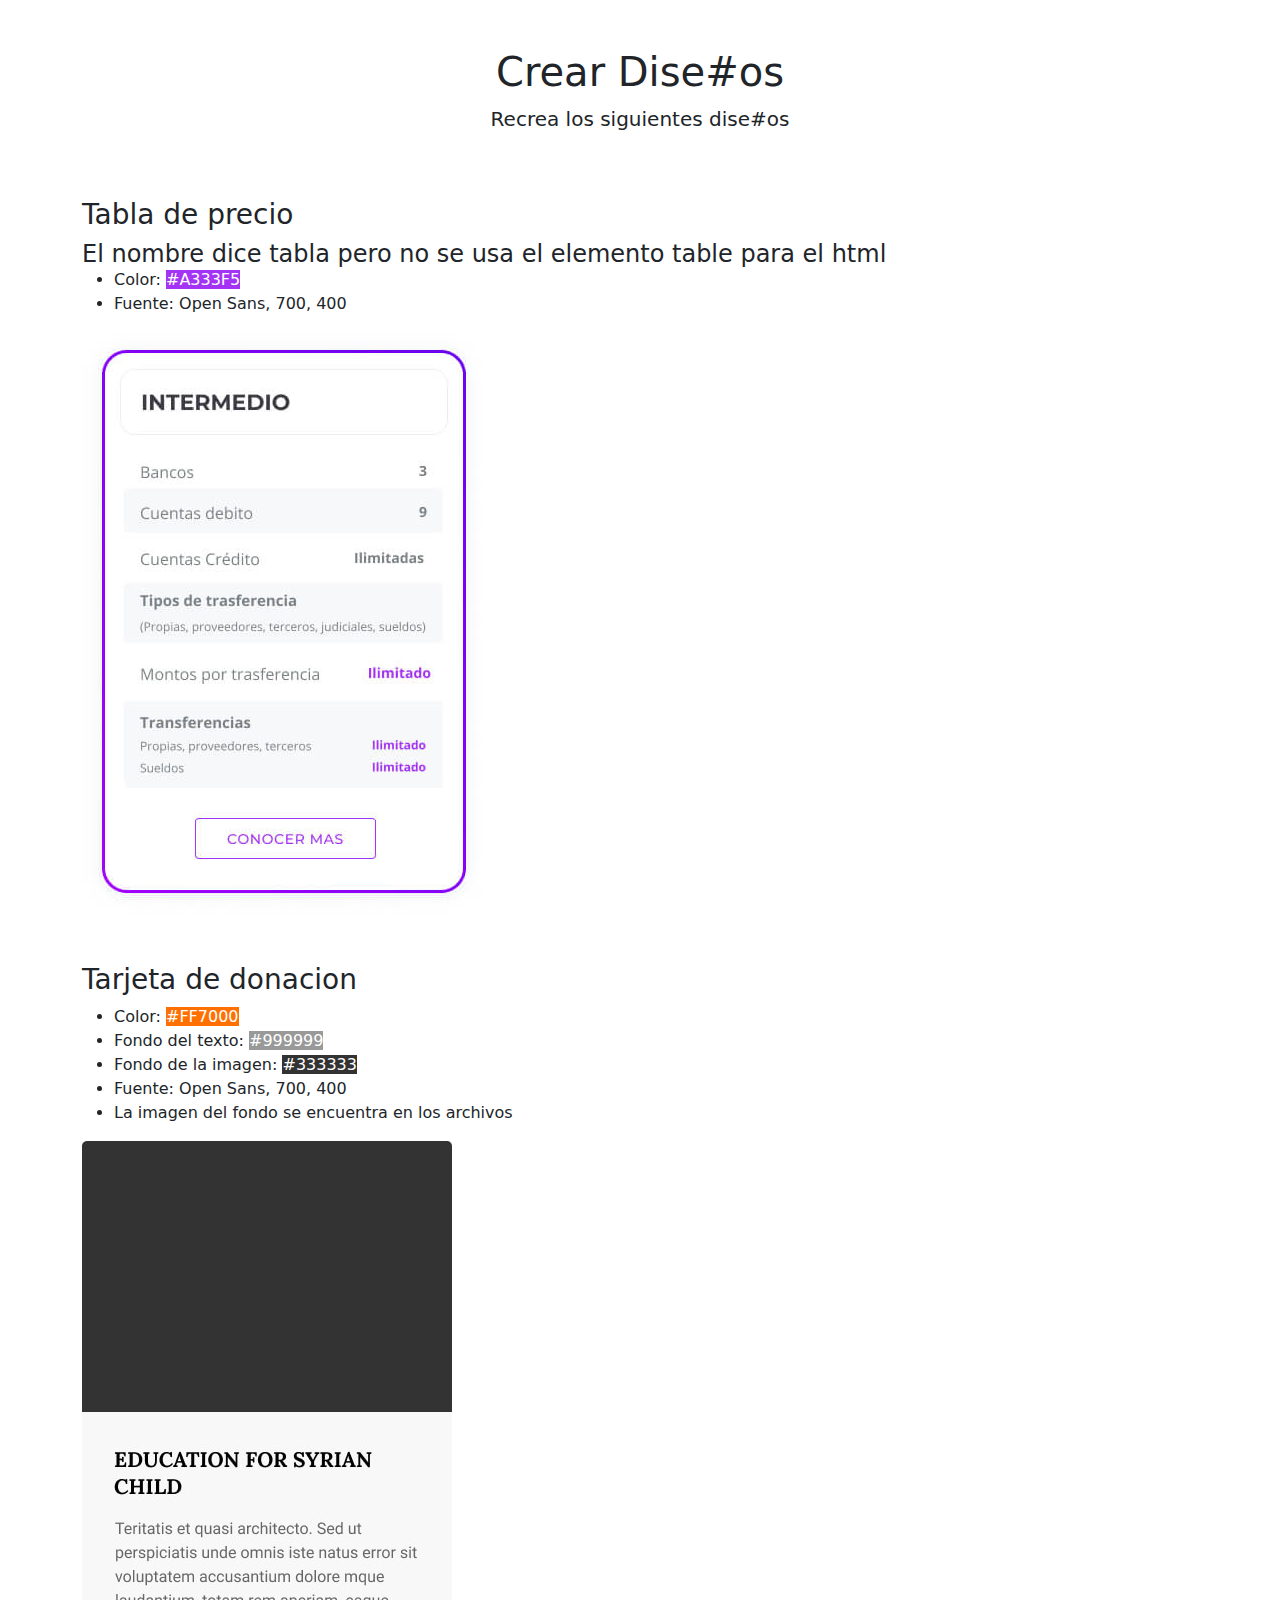
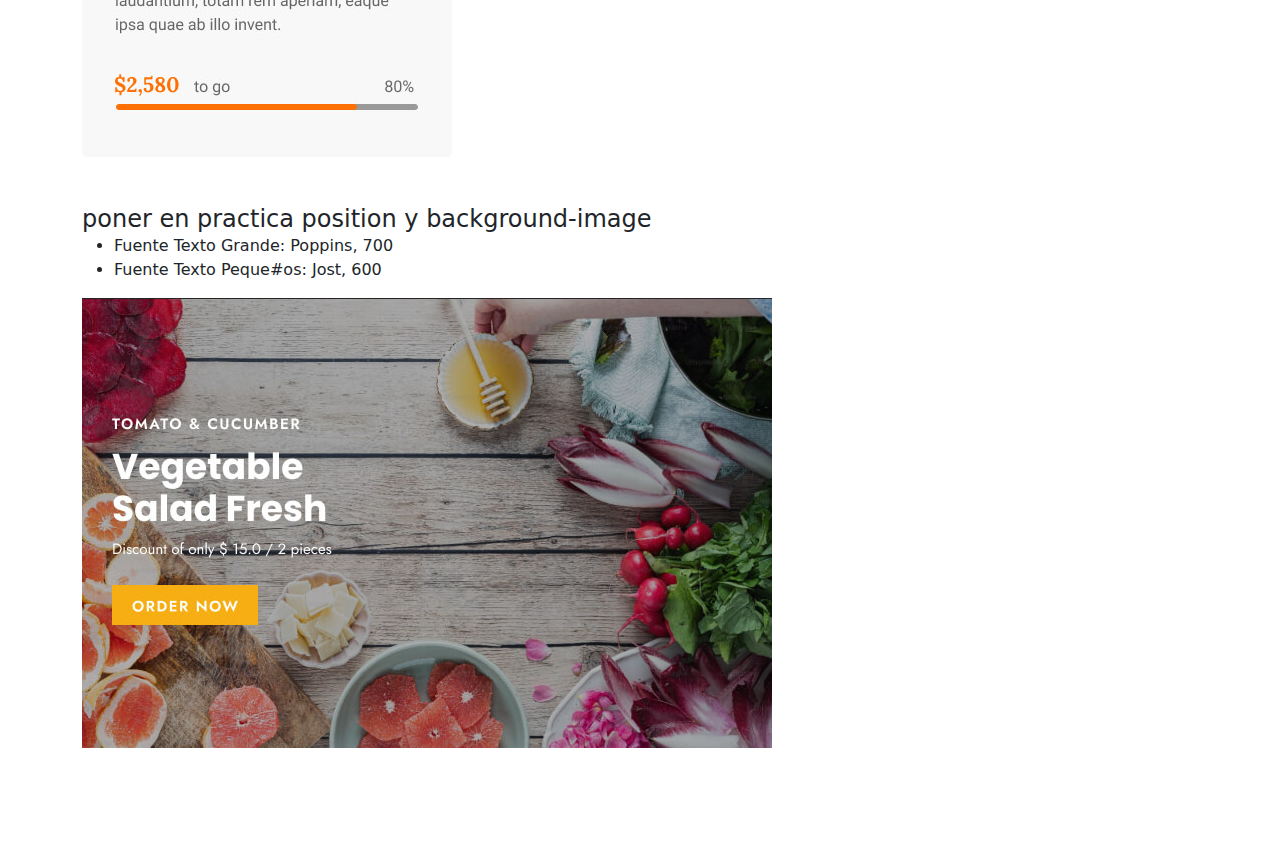
<file: css/clase-6/tarea-3.html>
<!DOCTYPE html>
<html lang="en">
  <head>
    <meta charset="UTF-8" />
    <meta http-equiv="X-UA-Compatible" content="IE=edge" />
    <meta name="viewport" content="width=device-width, initial-scale=1.0" />
    <link rel="stylesheet" href="../../bootstrap.min.css" />
    <link rel="stylesheet" href="main.css" />
    <title>Background</title>
  </head>

  <body>
    <div class="container pb-5">
      <div class="row">
        <div class="col-12 mt-5 text-center mb-5">
          <h1>Crear Dise#os</h1>
          <p class="lead">Recrea los siguientes dise#os</p>
        </div>
      </div>
      <div class="row">
        <div class="col-12 mb-5">
          <h3>Tabla de precio</h3>
          <h4 class="card-subtitle">
            El nombre dice tabla pero no se usa el elemento table para el html
          </h4>
          <ul>
            <li>
              Color:
              <span style="color: white; background-color: #a333f5"
                >#A333F5</span
              >
            </li>
            <li>Fuente: Open Sans, 700, 400</li>
          </ul>
          <img src="./img/tabla-de-precio.jpg" />
        </div>
        <div class="col-12 mb-5">
          <h3>Tarjeta de donacion</h3>
          <ul>
            <li>
              Color:
              <span style="color: white; background-color: #ff7000"
                >#FF7000</span
              >
            </li>
            <li>
              Fondo del texto:
              <span style="color: white; background-color: #999999"
                >#999999</span
              >
            </li>
            <li>
              Fondo de la imagen:
              <span style="color: white; background-color: #333333"
                >#333333</span
              >
            </li>
            <li>Fuente: Open Sans, 700, 400</li>
            <li>La imagen del fondo se encuentra en los archivos</li>
          </ul>
          <img src="./img/carta.jpg" />
        </div>
        <div class="col-12 mb-5">
          <h4 class="card-subtitle">
            poner en practica position y background-image
          </h4>
          <ul>
            <li>Fuente Texto Grande: Poppins, 700</li>
            <li>Fuente Texto Peque#os: Jost, 600</li>
          </ul>
          <img src="./img/SLIDER.jpg" />
        </div>
      </div>
    </div>
  </body>
</html>
</file>
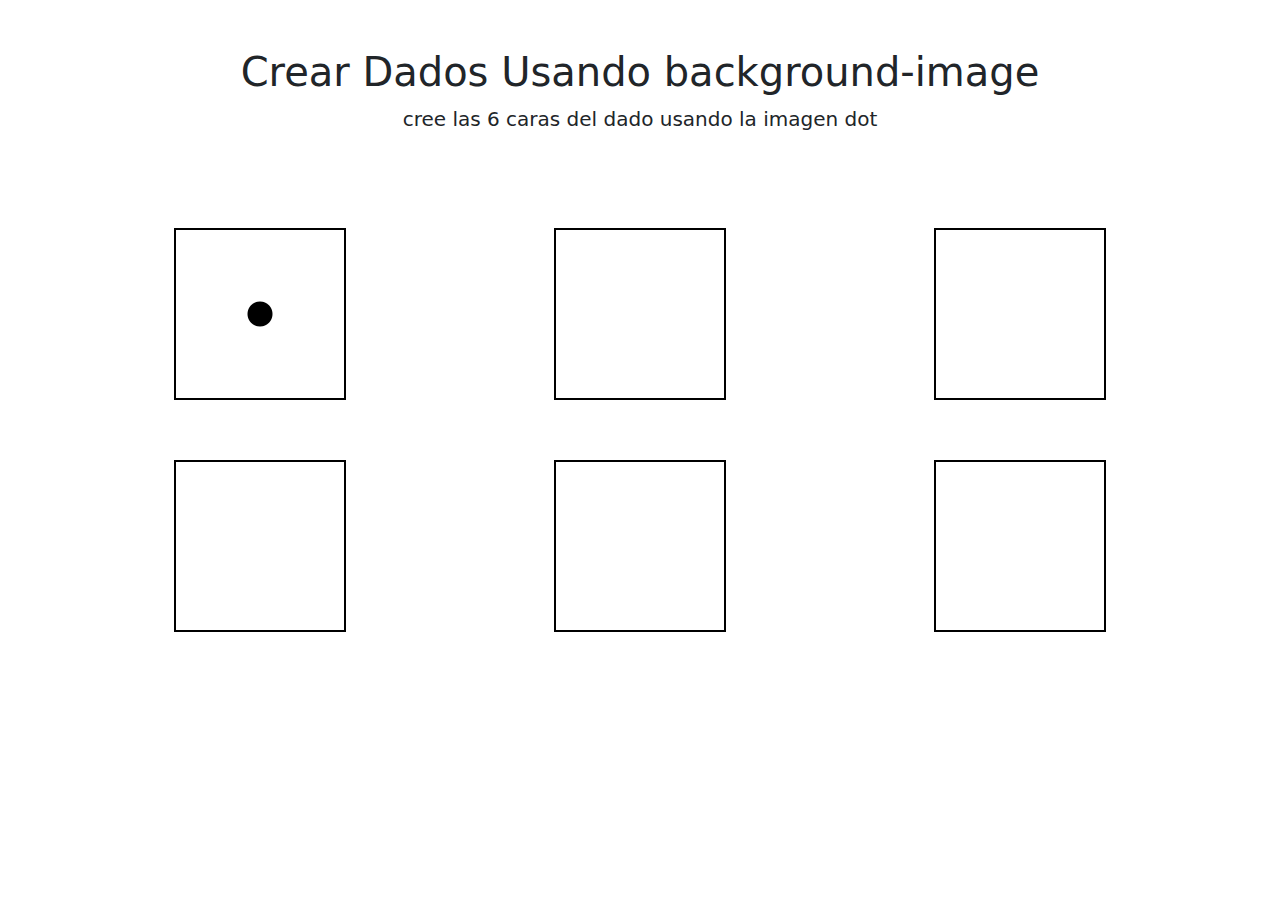
<file: css/clase-6/tarea-4.html>
<!DOCTYPE html>
<html lang="en">
  <head>
    <meta charset="UTF-8" />
    <meta http-equiv="X-UA-Compatible" content="IE=edge" />
    <meta name="viewport" content="width=device-width, initial-scale=1.0" />
    <link rel="stylesheet" href="../../bootstrap.min.css" />
    <link rel="stylesheet" href="tarea-4.css" />
    <title>Tarea 4</title>
  </head>
  <body>
    <div class="container pb-5">
      <div class="row">
        <div class="col-12 mt-5 text-center mb-5">
          <h1>Crear Dados Usando background-image</h1>
          <p class="lead">cree las 6 caras del dado usando la imagen dot</p>
        </div>
      </div>
      <div class="row">
        <div class="col-4">
            <div class="dado dado-uno"></div>
        </div>
        <div class="col-4">
            <div class="dado"></div>
        </div>
        <div class="col-4">
            <div class="dado"></div>
        </div>
        <div class="col-4">
            <div class="dado"></div>
        </div>
        <div class="col-4">
            <div class="dado"></div>
        </div>
        <div class="col-4">
            <div class="dado"></div>
        </div>
      </div>
    </div>
  </body>
</html>
</file>
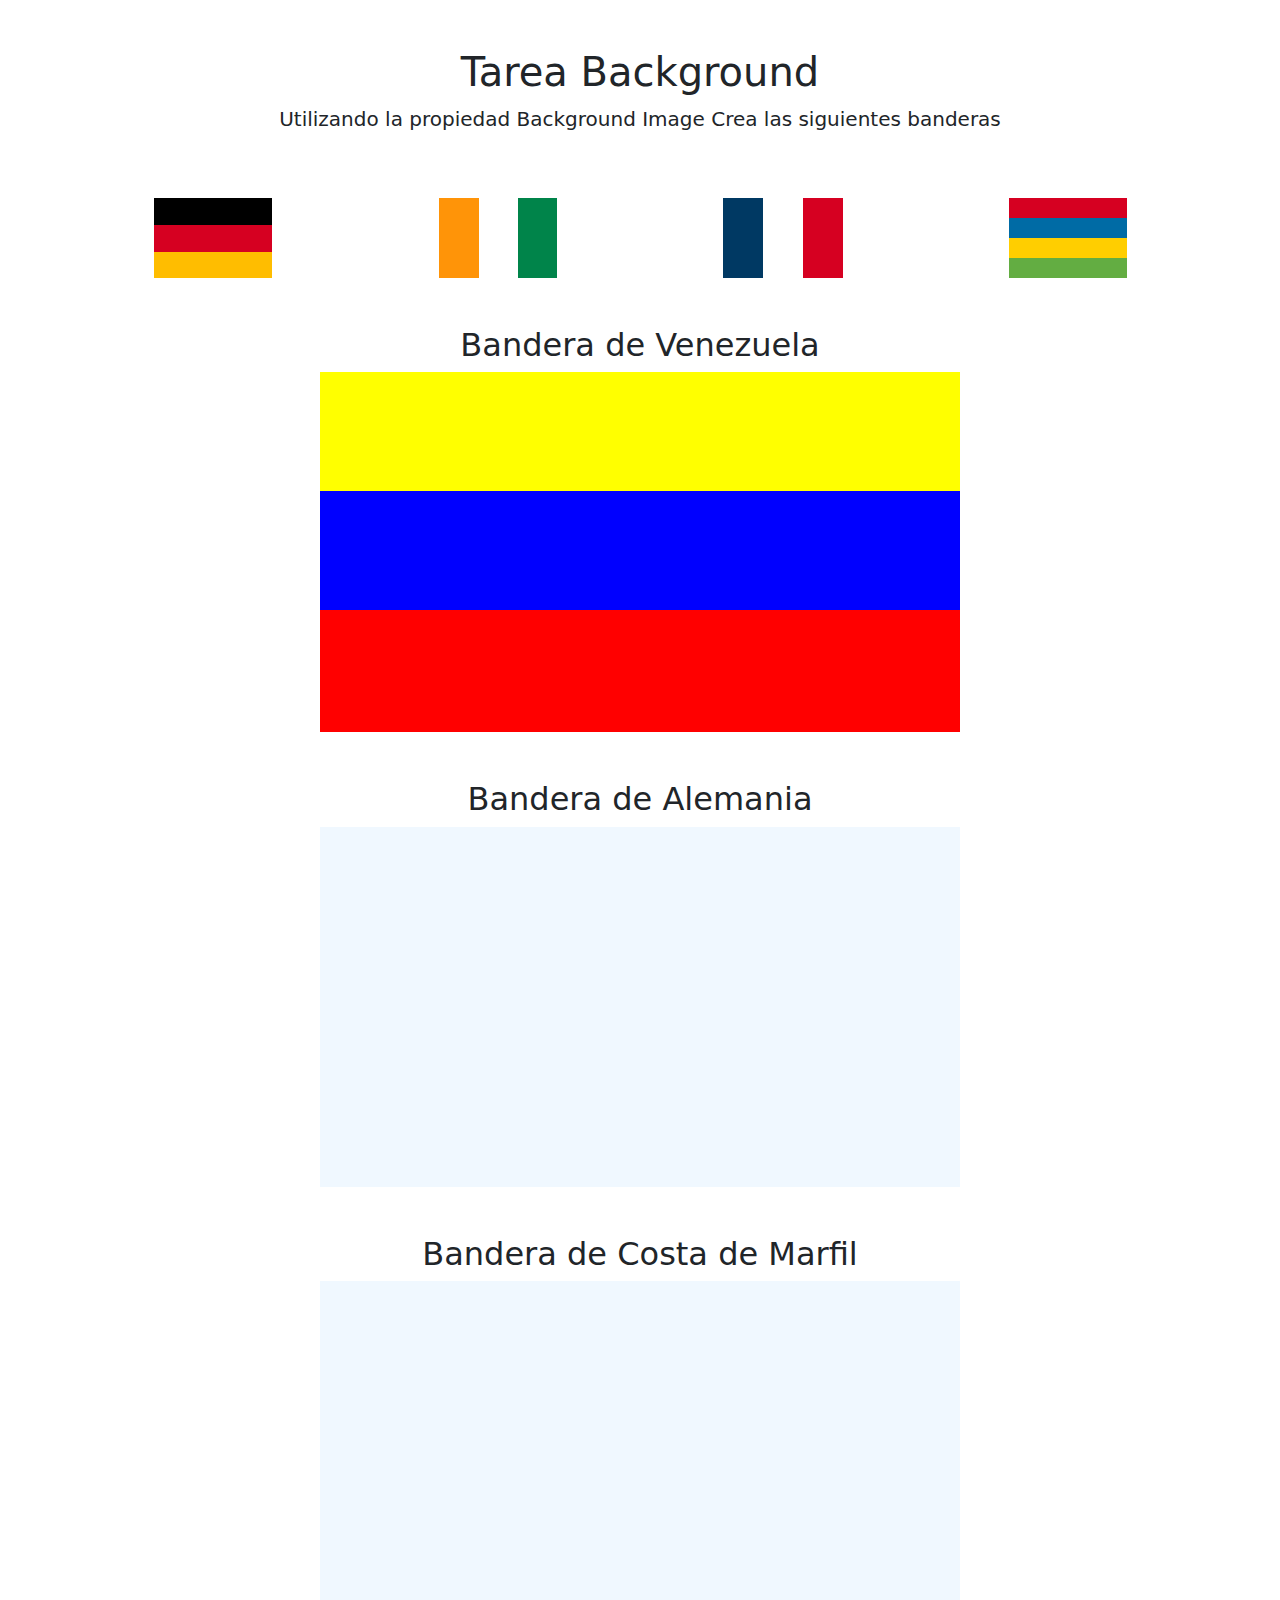
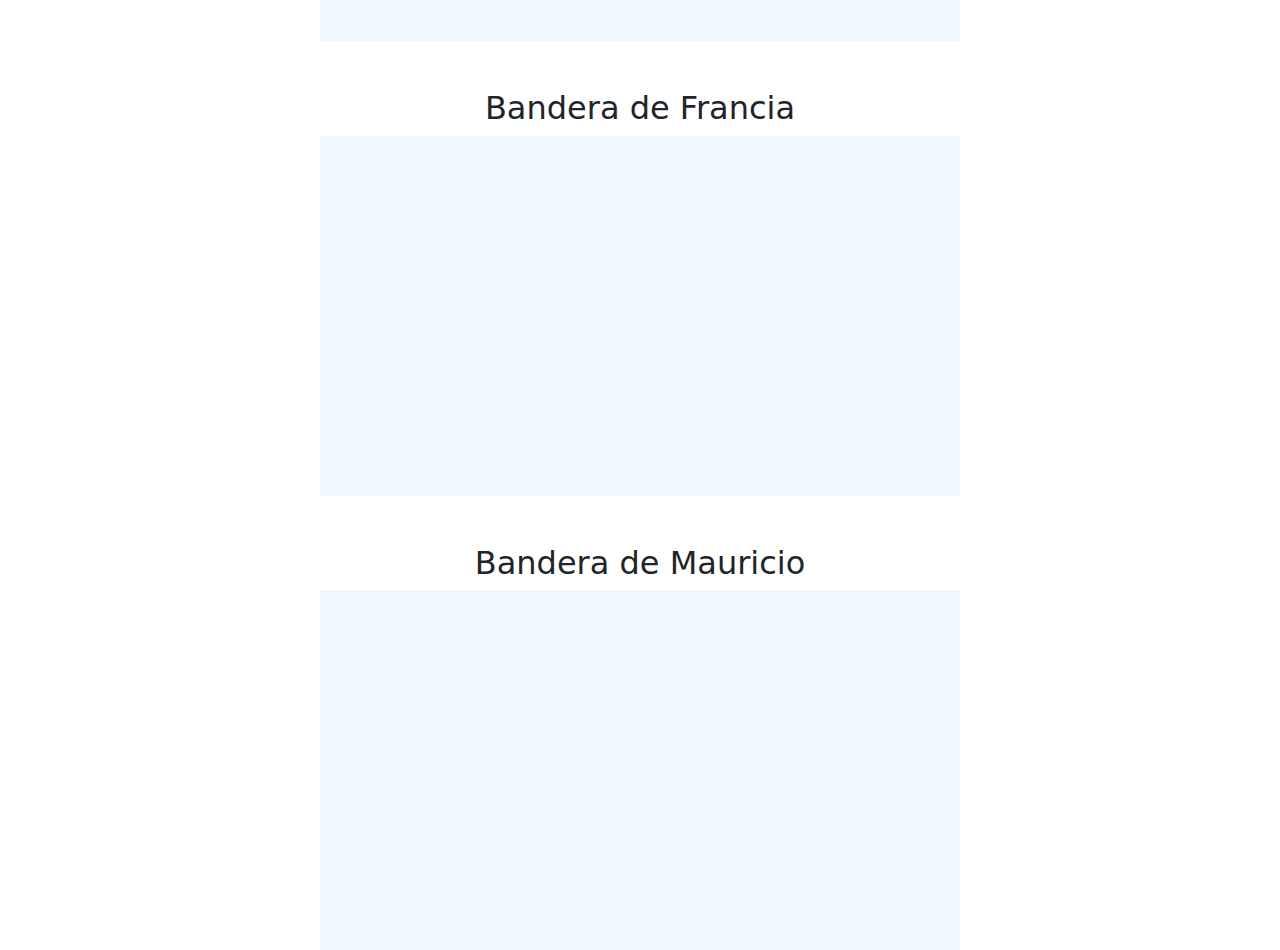
<file: css/clase-6/tarea.html>
<!DOCTYPE html>
<html lang="en">
  <head>
    <meta charset="UTF-8" />
    <meta http-equiv="X-UA-Compatible" content="IE=edge" />
    <meta name="viewport" content="width=device-width, initial-scale=1.0" />
    <link rel="stylesheet" href="../../bootstrap.min.css">
    <link rel="stylesheet" href="main.css" />
    <title>Background</title>
  </head>

  <body>
    <div class="container">
      <div class="row">
        <div class="col-12 mt-5 text-center mb-5">
          <h1>Tarea Background</h1>
          <p class="lead">
            Utilizando la propiedad Background Image Crea las siguientes banderas
          </p>
        </div>
        <div class="col-3 text-center">
            <img src="./img/alemania.png" alt="alemania">
        </div>
        <div class="col-3 text-center">
            <img src="./img/costa-de-marfil.png" alt="costa de marfil">
        </div>
        <div class="col-3 text-center">
            <img src="./img/francia.png" alt="francia">
        </div>
        <div class="col-3 text-center">
            <img src="./img/mauricio.png" alt="mauricio">
        </div>
      </div>
      <div class="row justify-content-center mt-5">
        <h2 class="text-center">Bandera de Venezuela</h2>
        <div class="bandera-venezuela flag"></div>
      </div>
      <div class="row justify-content-center mt-5">
        <h2 class="text-center">Bandera de Alemania</h2>
        <div class="flag"></div>
      </div>
      <div class="row justify-content-center mt-5">
        <h2 class="text-center">Bandera de Costa de Marfil</h2>
        <div class="flag"></div>
      </div>
      <div class="row justify-content-center mt-5">
        <h2 class="text-center">Bandera de Francia</h2>
        <div class="flag"></div>
      </div>
      <div class="row justify-content-center mt-5">
        <h2 class="text-center">Bandera de Mauricio</h2>
        <div class="flag"></div>
      </div>
    </div>
  </body>
</html>
</file>
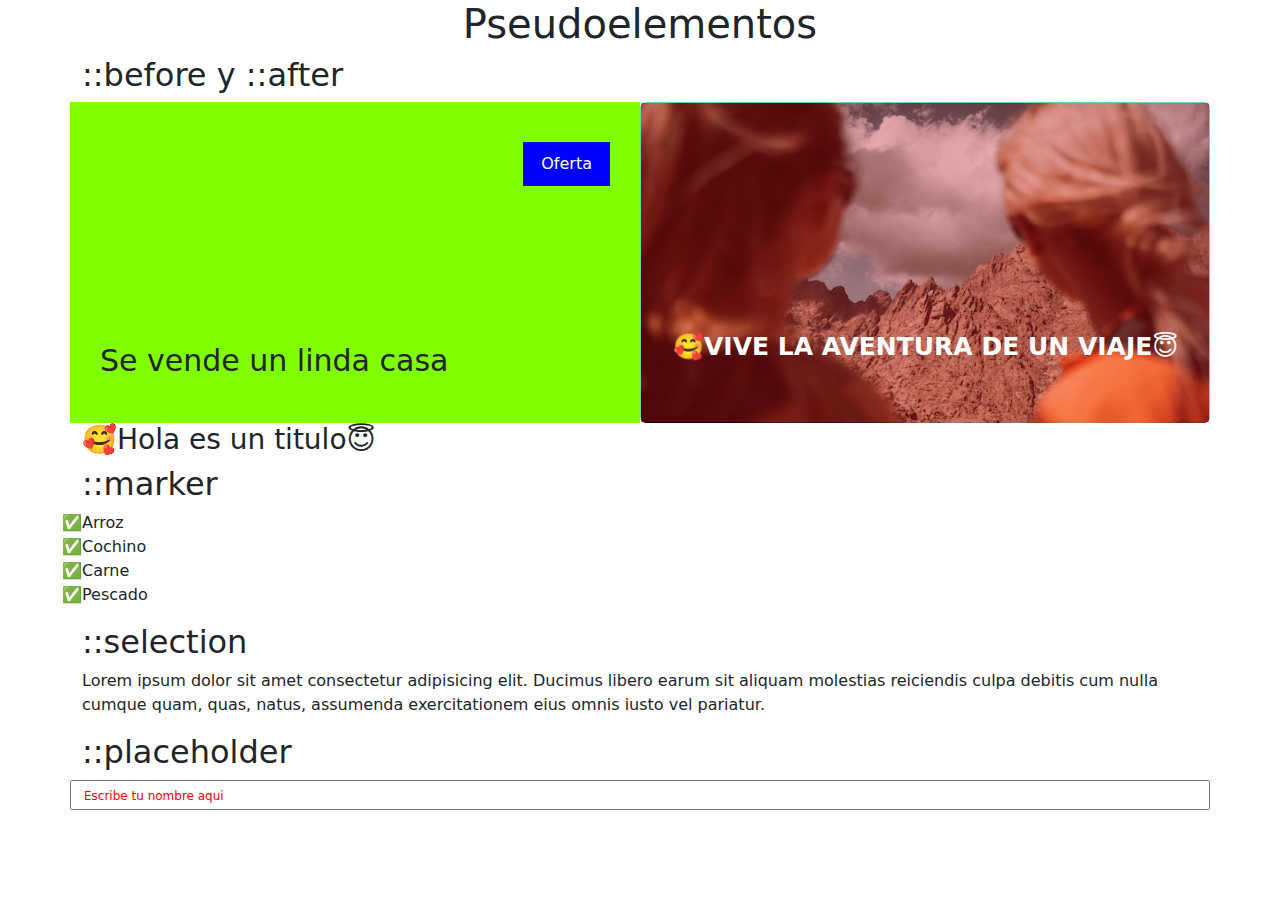
<file: css/clase-7/clase.html>
<!DOCTYPE html>
<html lang="en">
  <head>
    <meta charset="UTF-8" />
    <meta name="viewport" content="width=device-width, initial-scale=1.0" />
    <title>Clases Numero 7</title>
    <link rel="stylesheet" href="../../bootstrap.min.css">
    <link rel="stylesheet" href="style.css" />
  </head>
  <body>
    <main class="container pb-5">
      <div class="row">
        <h1 class="text-center">
            Pseudoelementos
        </h1>
        <h2>::before y ::after</h2>
        <div class="box">
          
        </div>

        <div class="card">
            <h3 class="title">Vive la aventura de un viaje</h3>
        </div>
        <h3>Hola es un titulo</h3>
        <h2>::marker</h2>
        <ul class="hola">
          <li>Arroz</li>
          <li>Cochino</li>
          <li>Carne</li>
          <li>Pescado</li>
        </ul>
        <h2>::selection</h2>
        <p>Lorem ipsum dolor sit amet consectetur adipisicing elit. Ducimus libero earum sit aliquam molestias reiciendis culpa debitis cum nulla cumque quam, quas, natus, assumenda exercitationem eius omnis iusto vel pariatur.</p>
        <h2>::placeholder</h2>
        <input placeholder="Escribe tu nombre aqui" type="text">
    </main>
  </body>
</html>
</file>
<file: css/clase-5/style.css>
.box {
    display: inline-block;
    right: 40px;
    width: 200px;
    height: 200px;
    margin-bottom: 2rem;
    margin-right: 2rem;
  }
  
  .box1 {
    top: -20px;
    right: 130px;
    border: 4px solid #000;
  }
  .box2 {
    top: 40px;
    right: 150px;
  }
  .box3 {
    top: 0;
    left: 0;
    right: 0;
    border: 4px solid #000;
    height: 40px;
    width: 100%;
  }
  .box4{
    top: -1px;
  }
  
  .bg-green {
    background-color: green;
  }
  
  .bg-blue {
    background-color: steelblue;
  }
  
  .position-static {
    position: static;
    top: 150px;
    right: 250px;
  }
  
  .position-relative {
    position: relative;
  }
  
  .position-absolute {
    position: absolute;
  }
  
  .position-fixed {
    position: fixed;
  }
  
  .position-sticky {
    position: sticky;
  }
</file>
<file: css/clase-5/main.css>
.dado{
    position: relative;
    width: 200px;
    height: 200px;
    border: 2px solid black;
    margin: auto;
}

.punto{
    width: 30px;
    height: 30px;
    border-radius: 50%;
    background-color: black;
}

.dado-uno .punto{
    position: absolute;
    top: 85px;
    right: 85px;
}
</file>
<file: css/clase-6/clase.css>
/*
url('[data-uri]')
*/

.box {
  width: 900px;
  height: 500px;
  padding: 60px;
}

/* 
* background-color: La propiedad background-color establece el color de fondo de un elemento.
*/
.box {
  background-color: rgba(0, 0, 255, 0.5);
}
/* 
* background-image: La propiedad background-image establece una o más imágenes de fondo para un elemento.
*/
.bg-imagen {
  background-color: rgba(0, 0, 255, 0.5);
  background-image: url(./img/start-amarrillo.png), url(./img.jpg);
}
/* 
* linear-gradient: Para crear un degradado lineal debe definir al menos dos puntos de color.
*/
.bg-degradado {
  background-color: rgba(0, 0, 255, 0.5);
  background-image:radial-gradient(circle, green 20%, transparent 20% 100%), linear-gradient(
    180deg,
    yellow 33%,
    blue 33% 66%,
    transparent 66% 100%
  ), url(./img.jpg);
  /* background-image: radial-gradient(circle, green 20%, transparent 20% 100%); */
}

/* 
* La propiedad background-repeat establece si una imagen de fondo se repetirá y cómo.
*/

.bg-repeat{
    background-image: url(./img.jpg);
    background-repeat: repeat; /* repeat no-repeat repeat-x repeat-y */
}

/* 
* La propiedad background-position establece la posición inicial de una imagen de fondo.
*/
.bg-position{
    background-image: url('[data-uri]');
    background-repeat: no-repeat;
    background-position: 80% 3rem; /* x y */
}
/* 
* La propiedad background-size en CSS se utiliza para establecer el tamaño de la imagen de fondo de un elemento. 
*/

.bg-size{
    background-image: url(./img.jpg);
    background-repeat: no-repeat;
    background-size: cover; /* unidades de medida de css, px, rem, em, % cover, contain */
    background-position: center;
}
</file>
<file: css/clase-6/main.css>
.flag {
  width: 640px;
  height: 360px;
  background-color: aliceblue;
}

.border-black {
  border: 1px solid black;
}

.bandera-venezuela {
  background: yellow;
  background: linear-gradient(
    180deg,
    yellow 0%,
    yellow 33%,
    blue 33%,
    blue 66%,
    red 66%,
    red 100%
  );
}

.cameru {
}
</file>
<file: css/clase-6/tarea-4.css>
.dado {
  width: 172px;
  height: 172px;
  border: 2px solid black;
  margin: 30px auto;
}

.dado-uno {
  background-image: url(./img/dot.png);
  background-repeat: no-repeat;
  background-position: center;
  background-size: 32px;
}
</file>
<file: css/clase-7/style.css>
.box{
    aspect-ratio: 16/9;
    background-color: chartreuse;
    position: relative;
    width: 50%;
}

.box::before{
    content: "Oferta";
    background-color: blue;
    color: white;
    padding: 10px 18px;
    position: absolute;
    right: 30px;
    top: 40px;
}

.box::after {
    content: "Se vende un linda casa";
    font-size: 30px;
    position: absolute;
    bottom: 40px;
    left: 30px
}

.oferta{
    background-color: blue;
    color: white;
    padding: 10px 18px;
    position: absolute;
    right: 30px;
    top: 40px;
}

.card{
    aspect-ratio: 16/9;
    width: 50%;
    background-color: aquamarine;
    background-image: url(../clase-6/img.jpg);
    background-repeat: no-repeat;
    background-size: cover;
    position: relative;
}

.card::before{
    content: "";
    position: absolute;
    top: 0;
    bottom: 0;
    right: 0;
    left: 0;
    background-color: rgb(231, 10, 10);
    opacity: .3;
}

.title{
    font-size: 25px;
    font-weight: bold;
    color: white;
    position: absolute;
    bottom: 10%;
    padding: 20px;
    text-transform: uppercase;
}


h3::after{
    content: "😇";
}
h3::before{
    content: "🥰";
}


/* ::marker{
    content: "✅";
    color: green;
} */

.hola ::marker{
    content: "✅";
    color: green;
}

p::selection{
    background-color: green;
    color: white;
}

input::placeholder{
    color: red;
    font-size: 12px;
}
</file>
